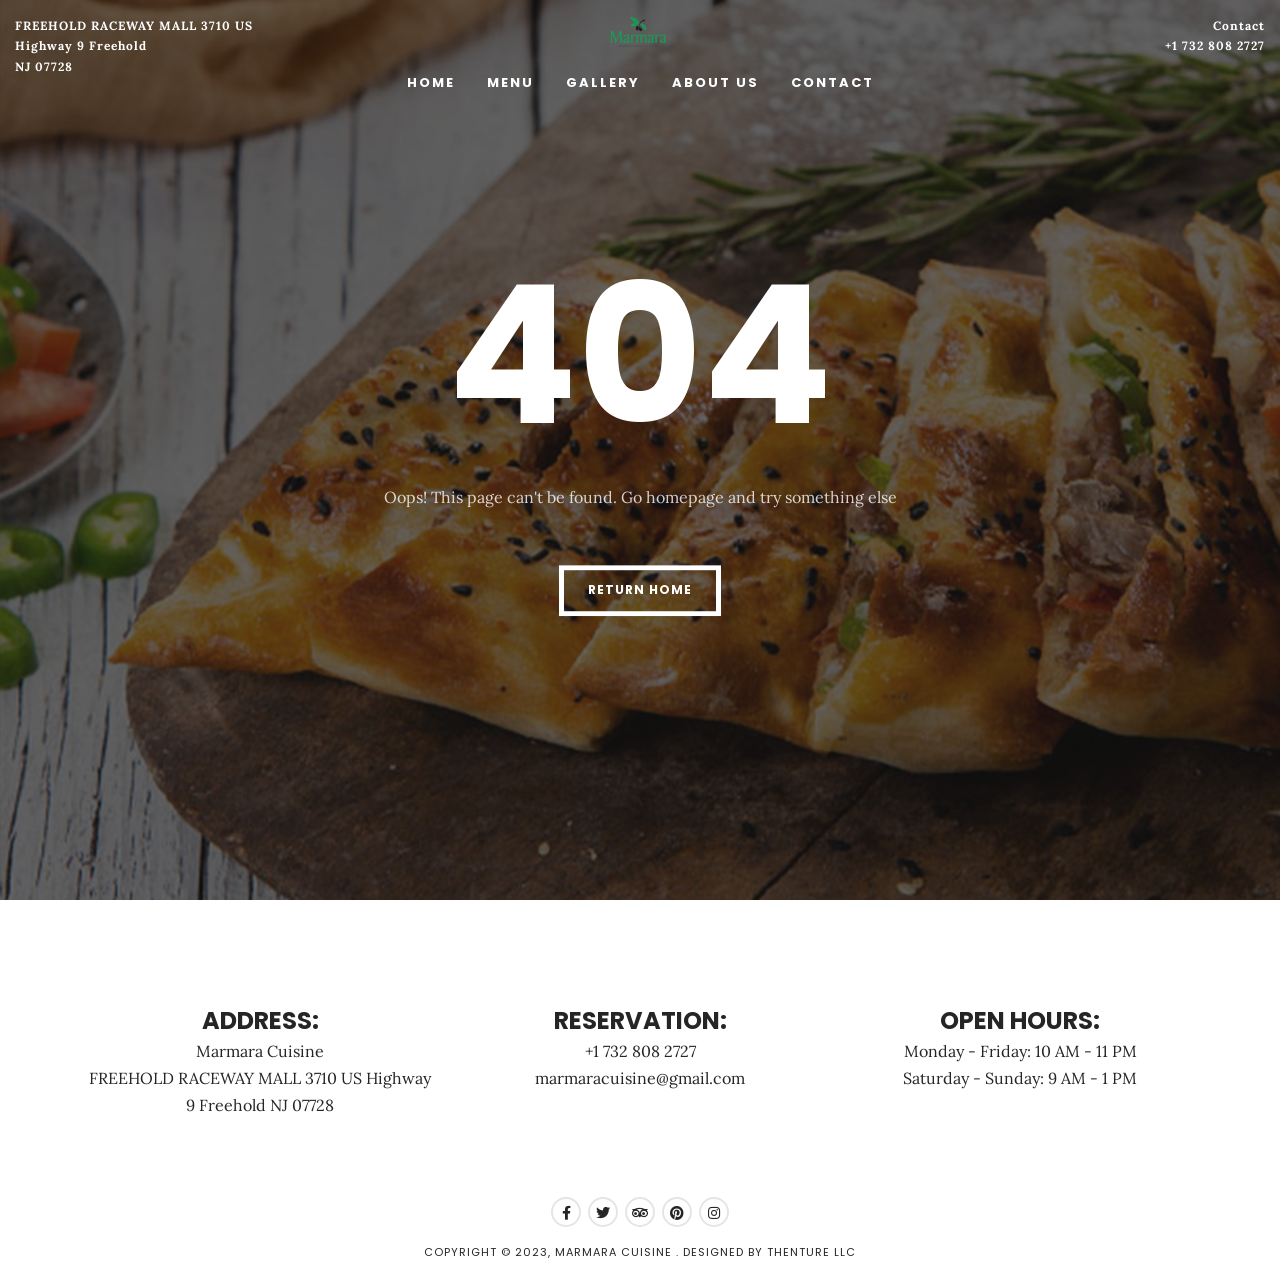
<file: 404-error.html>
<!DOCTYPE html>
<html lang="en-US">
	<head>
		<meta charset="UTF-8">
		<meta name="viewport" content="width=device-width, initial-scale=1.0">
		<title>404 Error - Marmara Cuisine</title>
		<meta name="robots" content="noodp"/>
		<!-- Google Fonts -->
		<link rel="preconnect" href="https://fonts.googleapis.com">
		<link rel="preconnect" href="https://fonts.gstatic.com" crossorigin>
		<link href="https://fonts.googleapis.com/css2?family=Lora:ital,wght@0,400;0,700;1,400;1,700&family=Poppins:wght@300;400;500;600;700&display=swap" rel="stylesheet">
		<!-- Bootstrap CSS -->
		<link rel='stylesheet' id='dina-bootstrap-css-css'  href='css/bootstrap/css/bootstrap.min.css' type='text/css' media='all' />
		<!-- Font Awesome Icons CSS -->
		<link rel='stylesheet' id='dina-font-awesome-css'  href='css/fontawesome/css/font-awesome.min.css' type='text/css' media='all' />
		<!-- Main CSS File -->
		<link rel='stylesheet' id='dina-style-css-css'  href='style.css' type='text/css' media='all' />
		<!-- favicons -->
		  <link rel="icon" href="images/marmarapngicon.png"  />
    
	</head>
	<body class="body-header1" >
		<!-- MOBILE MENU -->
      <div class="mask-nav-2">
      
         <!-- MENU -->
         <nav class="navbar navbar-2 nav-mobile">
            <div class="nav-holder nav-holder-2">
            
               <ul id="menu-menu-2" class="menu-nav-2">
						<li class="menu-item menu-item-has-children current-menu-item">
                     <li class="menu-item"><a href="index.html">Home</a></li>
						</li>
						<li class="menu-item"><a href="menu-grid-image.html">Menu</a></li>
                  <li class="menu-item"><a href="gallery.html">Gallery</a></li>
						<li class="menu-item"><a href="about-us.html">About Us</a></li>
      
						<li class="menu-item"><a href="contact.html">Contact</a></li>
						
					</ul>
            </div>
         </nav>
          <!-- /MENU -->
         
         <!-- RIGHT SIDE -->
         <div class="rightside-nav-2">
         
            <h3>Book Now</h3>
            <ul class="right-side-contact">
               <li><label>Address:</label>FREEHOLD RACEWAY MALL 3710 US Highway 9 Freehold, NJ 07728</li>
               <li><label>Phone:</label>+1 732 808 2727</li>
               <li><label>Email:</label>marmaracuisine@gmail.com</li>
            </ul>
            
            <!-- SOCIAL ICONS -->
            <ul class="search-social search-social-2">
               <li><a class="social-facebook" href="#" target="_blank"><i class="fab fa-facebook-f"></i></a></li>
               <li><a class="social-twitter" href="#" target="_blank"><i class="fab fa-twitter"></i></a></li>
               <li><a class="social-tripadvisor" href="#" target="_blank"><i class="fab fa-tripadvisor"></i></a></li>
               <li><a class="social-pinterest" href="#" target="_blank"><i class="fab fa-pinterest"></i></a></li>
               <li><a class="social-instagram" href="#" target="_blank"><i class="fab fa-instagram"></i></a></li>
            </ul>
            <!-- /SOCIAL ICONS -->
         </div>
         <!-- /RIGHT SIDE -->
         
      </div>
      <!-- /MOBILE MENU -->
   
      <!-- HEADER -->
      <header id="header-1">
         <div class="headerWrap-1">
            <nav class="navbar-1">
               <!-- TOP LEFT PAGE TEXT  -->
               <div class="top-location">
                  <span class="info-txt">FREEHOLD RACEWAY MALL 3710 US Highway 9 Freehold</span>
                  <span class="info-txt">NJ 07728</span>   
               </div>
               <!-- TOP RIGHT PAGE TEXT  -->
               <div class="book-now">
                  <span class="info-txt">Contact</span>
                  <span class="info-txt">+1 732 808 2727</span>   
               </div>
               
               <!-- MOBILE BUTTON NAV  -->
               <div class="nav-button-holder nav-btn-mobile inactive">
				<span class="menu-txt">MENU</span>
				<button type="button" class="nav-button">
				<span class="icon-bar"></span>
				</button>
				</div>
               
               <div class="nav-content-1">
                  <!-- LOGO -->
                  <div class="logo-1"><a href="index.html"><img class="img-fluid" src="images/marmarapnglogo.png" alt="" /></a></div>
                  <!-- MENU -->
                  <div class="nav-holder nav-holder-1 nav-holder-desktop">
                     <ul id="menu-menu-1" class="menu-nav menu-nav-1">
								<li class="menu-item"><a href="index.html">Home</a></li>
								
								<li class="menu-item"><a href="menu-grid-image.html">Menu</a></li>
								<li class="menu-item"><a href="gallery.html">Gallery</a></li>
								<li class="menu-item"><a href="about-us.html">About Us</a></li>
								
								<li class="menu-item"><a href="contact.html">Contact</a></li>
							</ul>
                  </div>
                  <!-- /MENU -->
                  
               </div>
            </nav>
         </div>
         <!--headerWrap-->
      </header>
		<!-- /HEADER -->
		<!-- TOP IMAGE HEADER -->
		<section class="topSingleBkg top-page404" style="background-image:url('images/home/background.png');">
			<div class="inner-desc">
				<h1 class="post-title single-post-title title-404">404</h1>
				<span class="post-subtitle"> Oops! This page can't be found.  Go homepage and try something else</span>
				<p><a class="view-more more-white margin-t54" href="index.html">Return Home</a></p>
			</div>
		</section>
		<!-- FOOTER -->
      <footer>
         <div class="container">
         	            
            <!-- ROW -->
            <div class="row alignc">
            
            	<!-- FOOTER COLUMN 1 -->
               <div class="col-md-4">
                  <div class="footer-content">
                     <h5>ADDRESS:</h5>
                     <p>Marmara Cuisine<br/>
                        FREEHOLD RACEWAY MALL 3710 US Highway 9 Freehold
                        NJ 07728
                     </p>
                  </div>
               </div>
               
               <!-- FOOTER COLUMN 2 -->
               <div class="col-md-4">
                  <div class="footer-content">
                     <h5>RESERVATION:</h5>
                     <p>+1 732 808 2727<br/>
                        marmaracuisine@gmail.com
                     </p>
                  </div>
               </div>
               
               <!-- FOOTER COLUMN 3 -->
               <div class="col-md-4">
                  <div class="footer-content">
                     <h5>OPEN HOURS:</h5>
                     <p>Monday - Friday: 10 AM - 11 PM <br/>
                        Saturday - Sunday: 9 AM - 1 PM
                     </p>
                  </div>
               </div>
               
            </div>
            <!-- /ROW -->
            
            <!-- FOOTER SOCIAL -->
            <ul class="footer-social">
               <li><a class="social-facebook" href="#" target="_blank"><i class="fab fa-facebook-f"></i></a></li>
               <li><a class="social-twitter" href="#" target="_blank"><i class="fab fa-twitter"></i></a></li>
               <li><a class="social-tripadvisor" href="#" target="_blank"><i class="fab fa-tripadvisor"></i></a></li>
               <li><a class="social-pinterest" href="#" target="_blank"><i class="fab fa-pinterest"></i></a></li>
               <li><a class="social-instagram" href="https://www.instagram.com/marmaramediterraneancuisine/" target="_blank"><i class="fab fa-instagram"></i></a></li>
            </ul>
            <!-- /FOOTER SOCIAL -->
            
            <!-- FOOTER COPYRIGHT -->
            <div class="copyright">
               Copyright &copy; 2023, Marmara Cuisine . Designed by THENTURE LLC
            </div>
            <!-- /FOOTER COPYRIGHT -->
            
            <!-- FOOTER SCROLL UP -->
            <div class="scrollup">
               <a class="scrolltop" href="#">
               <i class="fas fa-chevron-up"></i>
               </a>
            </div>
            <!-- /FOOTER SCROLL UP -->
            
         </div>
         <!--container-->
         
      </footer>
       <!-- /FOOTER -->
		<!-- JS --> 
		<script  src='js/jquery.js'></script>
		<script  src='js/jquery-migrate.min.js'></script>
		<script  src='css/bootstrap/js/popper.min.js'></script>
		<script  src='css/bootstrap/js/bootstrap.min.js'></script>
		<script  src='js/jquery.easing.min.js'></script>
		<script  src='js/jquery.fitvids.js'></script>
		<script  src='js/jquery.magnific-popup.min.js'></script>
		<script  src='js/owl-carousel/owl.carousel.min.js'></script>
		<!-- MAIN JS -->
		<script  src='js/init.js'></script>
		<!-- CONTACT FORM JS -->
		<script  src='js/jquery.form.min.js'></script>
		<script  src='js/contactform.js'></script>
	</body>
</html>
</file>
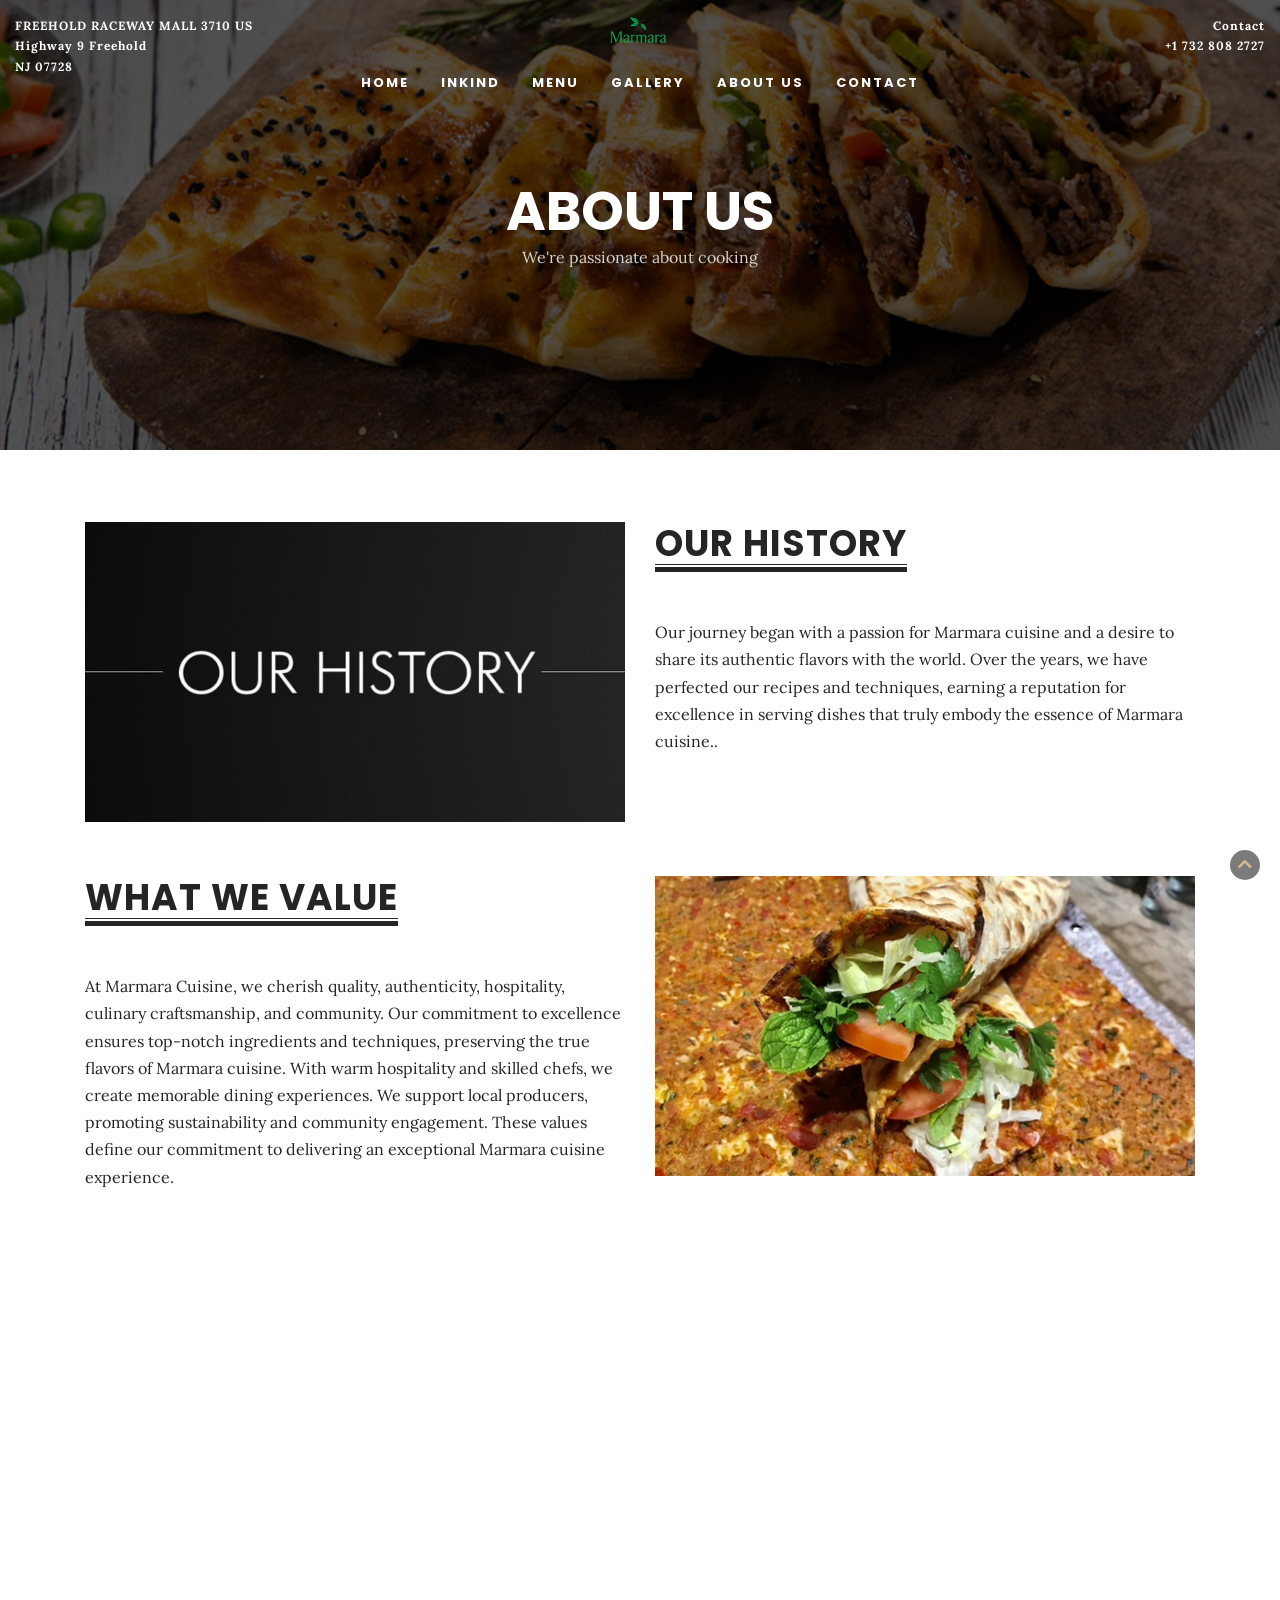
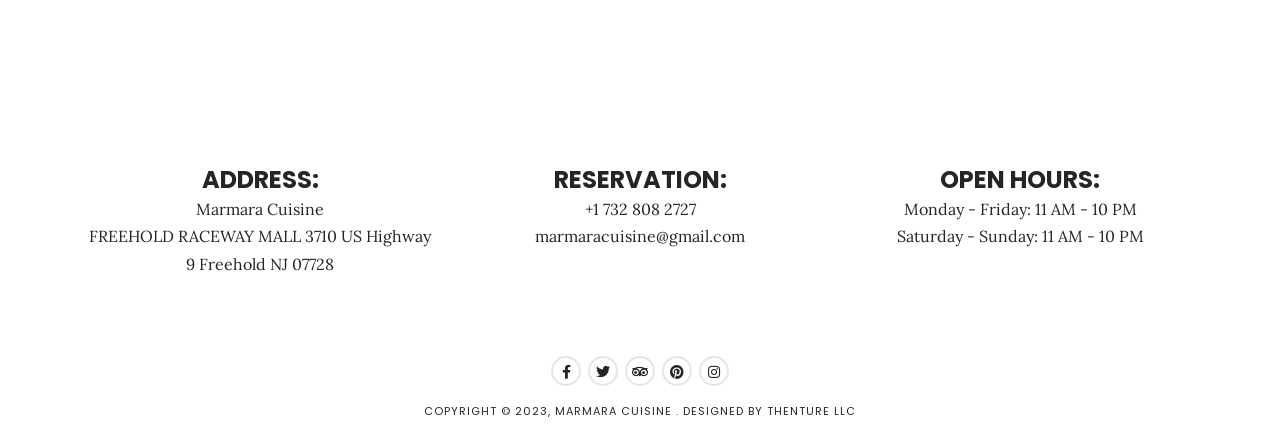
<file: about-us.html>
<!DOCTYPE html>
<html lang="en-US">
	<head>
		<meta charset="UTF-8">
		<meta name="viewport" content="width=device-width, initial-scale=1.0">
		<title>About us - Marmara Cuisine</title>
		<meta name="robots" content="noodp"/>
		<!-- Google Fonts -->
		<link rel="preconnect" href="https://fonts.googleapis.com">
		<link rel="preconnect" href="https://fonts.gstatic.com" crossorigin>
		<link href="https://fonts.googleapis.com/css2?family=Lora:ital,wght@0,400;0,700;1,400;1,700&family=Poppins:wght@300;400;500;600;700&display=swap" rel="stylesheet">
		<!-- Bootstrap CSS -->
		<link rel='stylesheet' id='dina-bootstrap-css-css'  href='css/bootstrap/css/bootstrap.min.css' type='text/css' media='all' />
		<!-- Font Awesome Icons CSS -->
		<link rel='stylesheet' id='dina-font-awesome-css'  href='css/fontawesome/css/font-awesome.min.css' type='text/css' media='all' />
		<!-- Main CSS File -->
		<link rel='stylesheet' id='dina-style-css-css'  href='style.css' type='text/css' media='all' />
		<!-- favicons -->
		  <link rel="icon" href="images/marmarapngicon.png"  />
    
	</head>
	<body class="body-header1" >
		<!-- MOBILE MENU -->
		<div class="mask-nav-2">
			<!-- MENU -->
			<nav class="navbar navbar-2 nav-mobile">
				<div class="nav-holder nav-holder-2">
				
				   <ul id="menu-menu-2" class="menu-nav-2">
							<li class="menu-item menu-item-has-children current-menu-item">
						 <li class="menu-item"><a href="index.html">Home</a></li>
							</li>
							<li class="menu-item"><a href="https://marmara.inkind.com//?utm_source=referral&utm_medium=website&utm_campaign=house-account-tout">Inkind</a></li>
							<li class="menu-item"><a href="menu-grid-image.html">Menu</a></li>
							<li class="menu-item"><a href="gallery.html">Gallery</a></li>
							<li class="menu-item"><a href="about-us.html">About Us</a></li>
							<li class="menu-item"><a href="contact.html">Contact</a></li>
							
						</ul>
				</div>
			 </nav>
			<!-- /MENU -->
			<!-- RIGHT SIDE -->
			<div class="rightside-nav-2">
         
				<h3>Book Now</h3>
				<ul class="right-side-contact">
				   <li><label>Address:</label>FREEHOLD RACEWAY MALL 3710 US Highway 9 Freehold, NJ 07728</li>
				   <li><label>Phone:</label>+1 732 808 2727</li>
				   <li><label>Email:</label>marmaracuisine@gmail.com</li>
				</ul>
				
				<!-- SOCIAL ICONS -->
				<ul class="search-social search-social-2">
				   <li><a class="social-facebook" href="#" target="_blank"><i class="fab fa-facebook-f"></i></a></li>
				   <li><a class="social-twitter" href="#" target="_blank"><i class="fab fa-twitter"></i></a></li>
				   <li><a class="social-tripadvisor" href="#" target="_blank"><i class="fab fa-tripadvisor"></i></a></li>
				   <li><a class="social-pinterest" href="#" target="_blank"><i class="fab fa-pinterest"></i></a></li>
				   <li><a class="social-instagram" href="#" target="_blank"><i class="fab fa-instagram"></i></a></li>
				</ul>
				<!-- /SOCIAL ICONS -->
			 </div>
			<!-- /RIGHT SIDE -->
		</div>
		<!-- /MOBILE MENU -->
		<!-- START HEADER -->
		<header id="header-1">
			<div class="headerWrap-1">
			   <nav class="navbar-1">
				  <!-- TOP LEFT PAGE TEXT  -->
				  <div class="top-location">
					 <span class="info-txt">FREEHOLD RACEWAY MALL 3710 US Highway 9 Freehold</span>
					 <span class="info-txt">NJ 07728</span>   
				  </div>
				  <!-- TOP RIGHT PAGE TEXT  -->
				  <div class="book-now">
					 <span class="info-txt">Contact</span>
					 <span class="info-txt">+1 732 808 2727</span>   
				  </div>
				  
				  <!-- MOBILE BUTTON NAV  -->
				  <div class="nav-button-holder nav-btn-mobile inactive">
				   <span class="menu-txt">MENU</span>
				   <button type="button" class="nav-button">
				   <span class="icon-bar"></span>
				   </button>
				   </div>
				  
				  <div class="nav-content-1">
					 <!-- LOGO -->
					 <div class="logo-1"><a href="index.html"><img class="img-fluid" src="images/marmarapnglogo.png" alt="" /></a></div>
					 <!-- MENU -->
					 <div class="nav-holder nav-holder-1 nav-holder-desktop">
						<ul id="menu-menu-1" class="menu-nav menu-nav-1">
								   <li class="menu-item"><a href="index.html">Home</a></li>
								   <li class="menu-item"><a href="https://marmara.inkind.com//?utm_source=referral&utm_medium=website&utm_campaign=house-account-tout">Inkind</a></li>
								   <li class="menu-item"><a href="menu-grid-image.html">Menu</a></li>
								   <li class="menu-item"><a href="gallery.html">Gallery</a></li>
								   
								   <li class="menu-item"><a href="about-us.html">About Us</a></li>
								   
								   <li class="menu-item"><a href="contact.html">Contact</a></li>
							   </ul>
					 </div>
					 <!-- /MENU -->
					 
				  </div>
			   </nav>
			</div>
			<!--headerWrap-->
		 </header>
		<!-- /HEADER -->
		<!-- TOP IMAGE HEADER -->
		<section class="topSingleBkg topPageBkg">
			<div class="item-content-bkg">
				<div class="item-img"  style="background-image:url('images/home/background.png');" ></div>
				<div class="inner-desc">
					<h1 class="post-title single-post-title">About Us</h1>
					<span class="post-subtitle">We're passionate about cooking</span>
				</div>
			</div>
		</section>
		<!-- SECTION 1 -->     	
		<section class="about-1 margin-b72">
			<div class="container">
				<div class="row margin-b54">
					<div class="col-md-6 mobile-margin-b32">
						<img class="img-fluid img-feature" src="images/blog/blog.jpg" loading="lazy" alt="about 1" />
					</div>
					<!-- /col-md-6 -->
					<div class="col-md-6">
						<div class="headline">
							<h2>Our History</h2>
						</div>
						<p>Our journey began with a passion for Marmara cuisine and a desire to share its authentic flavors with the world. Over the years, we have perfected our recipes and techniques, earning a reputation for excellence in serving dishes that truly embody the essence of Marmara cuisine..</p>
					</div>
					<!-- /col-md-6 --> 
				</div>
				<!-- /row-->
				<div class="row">
					<div class="col-md-6 mobile-margin-b32">
						<div class="headline">
							<h2>What We Value</h2>
						</div>
						<p>At Marmara Cuisine, we cherish quality, authenticity, hospitality, culinary craftsmanship, and community. Our commitment to excellence ensures top-notch ingredients and techniques, preserving the true flavors of Marmara cuisine. With warm hospitality and skilled chefs, we create memorable dining experiences. We support local producers, promoting sustainability and community engagement. 
							These values define our commitment to delivering an exceptional Marmara cuisine experience.</p>
					</div>
					<!-- /col-md-6 -->
					<div class="col-md-6">
						<img class="img-fluid img-feature" src="images/blog/blog2.png" loading="lazy" alt="about 2" />
					</div>
					<!-- /col-md-6 -->
				</div>
				<!-- /row-->
			</div>
			<!-- /container-->
		</section>
		<!-- /SECTION 1 -->  
		<!-- SECTION 2 -->   
		<!-- Add parallax class to a section and a background image to create the parallax effect -->      
		<section class="home-widget parallax margin-b72"  style="background-image:url('images/blog/about10.png');" >
			<div class="parallax-content">
				<div class="container">
					<div class="row">
						<div class="col-md-4 alignc">

						</div>
						<!--.col-md-4-->
						<div class="col-md-4 alignc">

						</div>
						<!--.col-md-4-->
						<div class="col-md-4 alignc">
						</div>
						<!--.col-md-4-->
					</div>
					<!--.row-->
				</div>
				<!--.container-->
			</div>
			<!-- parallax-content -->     
		</section>
		<!-- /SECTION 2 -->     
		<!-- SECTION 3 -->     	
		
		<!-- /SECTION 3 --> 
		<!-- SECTION 4 -->   
		<!-- Add parallax class to a section and a background image to create the parallax effect -->      
		
		<!-- /SECTION 4 --> 
		<!-- SECTION 5 -->     	
		
		<!-- /SECTION 5 --> 	  
		<!-- FOOTER -->
		<footer>
			<div class="container">
							
			   <!-- ROW -->
			   <div class="row alignc">
			   
				   <!-- FOOTER COLUMN 1 -->
				  <div class="col-md-4">
					 <div class="footer-content">
						<h5>ADDRESS:</h5>
						<p>Marmara Cuisine<br/>
						   FREEHOLD RACEWAY MALL 3710 US Highway 9 Freehold
						   NJ 07728
						</p>
					 </div>
				  </div>
				  
				  <!-- FOOTER COLUMN 2 -->
				  <div class="col-md-4">
					 <div class="footer-content">
						<h5>RESERVATION:</h5>
						<p>+1 732 808 2727<br/>
						   marmaracuisine@gmail.com
						</p>
					 </div>
				  </div>
				  
				  <!-- FOOTER COLUMN 3 -->
				  <div class="col-md-4">
					 <div class="footer-content">
						<h5>OPEN HOURS:</h5>
						<p>Monday - Friday: 11 AM - 10 PM <br/>
						   Saturday - Sunday: 11 AM - 10 PM
						</p>
					 </div>
				  </div>
				  
			   </div>
			   <!-- /ROW -->
			   
			   <!-- FOOTER SOCIAL -->
			   <ul class="footer-social">
				  <li><a class="social-facebook" href="#" target="_blank"><i class="fab fa-facebook-f"></i></a></li>
				  <li><a class="social-twitter" href="#" target="_blank"><i class="fab fa-twitter"></i></a></li>
				  <li><a class="social-tripadvisor" href="#" target="_blank"><i class="fab fa-tripadvisor"></i></a></li>
				  <li><a class="social-pinterest" href="#" target="_blank"><i class="fab fa-pinterest"></i></a></li>
				  <li><a class="social-instagram" href="#" target="_blank"><i class="fab fa-instagram"></i></a></li>
			   </ul>
			   <!-- /FOOTER SOCIAL -->
			   
			   <!-- FOOTER COPYRIGHT -->
			   <div class="copyright">
				  Copyright &copy; 2023, Marmara Cuisine . Designed by THENTURE LLC
			   </div>
			   <!-- /FOOTER COPYRIGHT -->
			   
			   <!-- FOOTER SCROLL UP -->
			   <div class="scrollup">
				  <a class="scrolltop" href="#">
				  <i class="fas fa-chevron-up"></i>
				  </a>
			   </div>
			   <!-- /FOOTER SCROLL UP -->
			   
			</div>
			<!--container-->
			
		 </footer>
		<!-- /FOOTER -->
		<!-- JS --> 
		<script  src='js/jquery.js'></script>
		<script  src='js/jquery-migrate.min.js'></script>
		<script  src='css/bootstrap/js/popper.min.js'></script>
		<script  src='css/bootstrap/js/bootstrap.min.js'></script>
		<script  src='js/jquery.easing.min.js'></script>
		<script  src='js/jquery.fitvids.js'></script>
		<script  src='js/jquery.magnific-popup.min.js'></script>
		<script  src='js/owl-carousel/owl.carousel.min.js'></script>
		<!-- MAIN JS -->
		<script  src='js/init.js'></script>
		<!-- CONTACT FORM JS -->
		<script  src='js/jquery.form.min.js'></script>
		<script  src='js/contactform.js'></script>
	</body>
</html>
</file>
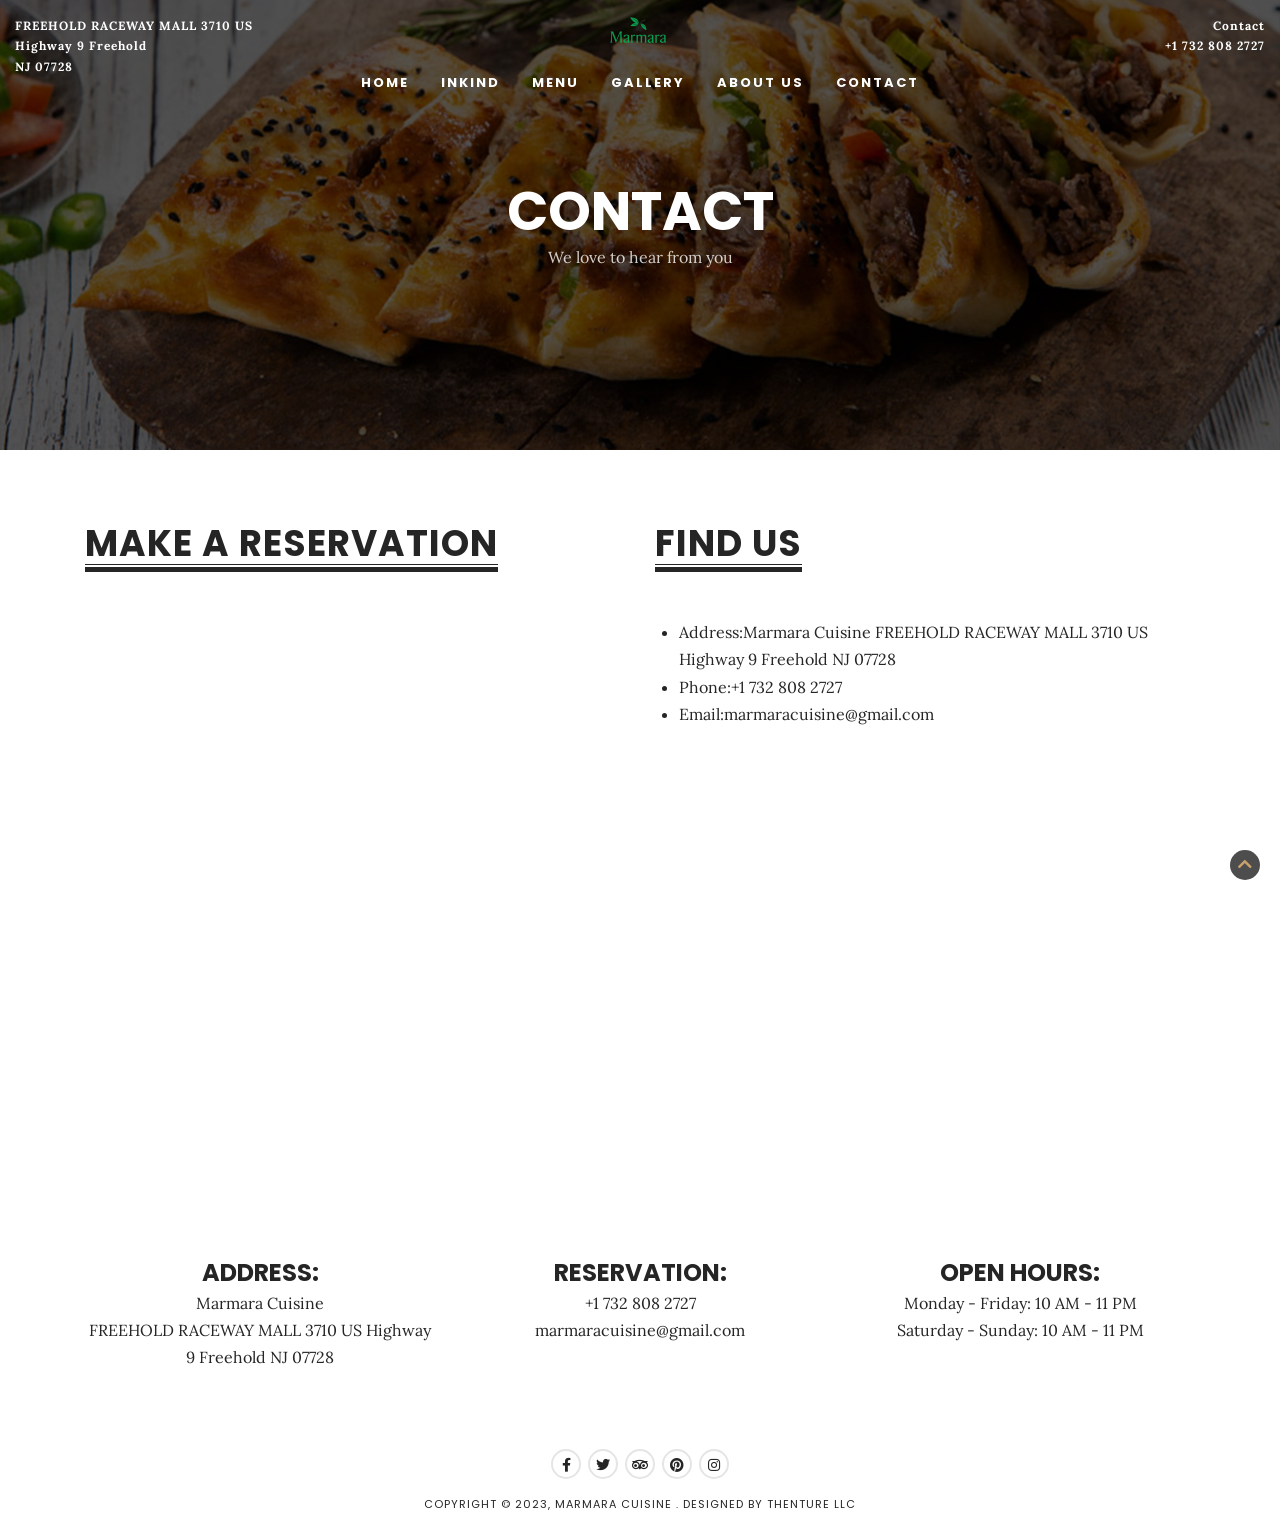
<file: contact.html>
<!DOCTYPE html>
<html lang="en-US">
   <head>
    <meta charset="UTF-8">
    <meta name="viewport" content="width=device-width, initial-scale=1.0">
    <title>Contact - Marmara Cuisine</title>
    <meta name="robots" content="noodp"/>
    <!-- Google Fonts -->
    <link rel="preconnect" href="https://fonts.googleapis.com">
		<link rel="preconnect" href="https://fonts.gstatic.com" crossorigin>
		<link href="https://fonts.googleapis.com/css2?family=Lora:ital,wght@0,400;0,700;1,400;1,700&family=Poppins:wght@300;400;500;600;700&display=swap" rel="stylesheet">
	<!-- Bootstrap CSS -->
    <link rel='stylesheet' id='dina-bootstrap-css-css'  href='css/bootstrap/css/bootstrap.min.css' type='text/css' media='all' />
    <!-- Font Awesome Icons CSS -->
    <link rel='stylesheet' id='dina-font-awesome-css'  href='css/fontawesome/css/font-awesome.min.css' type='text/css' media='all' />
    <!-- Main CSS File -->
    <link rel='stylesheet' id='dina-style-css-css'  href='style.css' type='text/css' media='all' />
    <!-- favicons -->
     <link rel="icon" href="images/marmarapngicon.png"  />
    
  </head>
  
   <body class="body-header1" >
   
   <!-- MOBILE MENU -->
      <div class="mask-nav-2">
      
         <!-- MENU -->
         <nav class="navbar navbar-2 nav-mobile">
				<div class="nav-holder nav-holder-2">
				
				   <ul id="menu-menu-2" class="menu-nav-2">
							<li class="menu-item menu-item-has-children current-menu-item">
						 <li class="menu-item"><a href="index.html">Home</a></li>
							</li>
                     <li class="menu-item"><a href="https://marmara.inkind.com//?utm_source=referral&utm_medium=website&utm_campaign=house-account-tout">Inkind</a></li>
							<li class="menu-item"><a href="menu-grid-image.html">Menu</a></li>
                     <li class="menu-item"><a href="gallery.html">Gallery</a></li>
							<li class="menu-item"><a href="about-us.html">About Us</a></li>
		  
							<li class="menu-item"><a href="contact.html">Contact</a></li>
							
						</ul>
				</div>
			 </nav>
          <!-- /MENU -->
         
         <!-- RIGHT SIDE -->
         <div class="rightside-nav-2">
         
				<h3>Book Now</h3>
				<ul class="right-side-contact">
				   <li><label>Address:</label>FREEHOLD RACEWAY MALL 3710 US Highway 9 Freehold, NJ 07728</li>
				   <li><label>Phone:</label>+1 732 808 2727</li>
				   <li><label>Email:</label>marmaracuisine@gmail.com</li>
				</ul>
				
				<!-- SOCIAL ICONS -->
				<ul class="search-social search-social-2">
				   <li><a class="social-facebook" href="#" target="_blank"><i class="fab fa-facebook-f"></i></a></li>
				   <li><a class="social-twitter" href="#" target="_blank"><i class="fab fa-twitter"></i></a></li>
				   <li><a class="social-tripadvisor" href="#" target="_blank"><i class="fab fa-tripadvisor"></i></a></li>
				   <li><a class="social-pinterest" href="#" target="_blank"><i class="fab fa-pinterest"></i></a></li>
				   <li><a class="social-instagram" href="#" target="_blank"><i class="fab fa-instagram"></i></a></li>
				</ul>
				<!-- /SOCIAL ICONS -->
			 </div>
         <!-- /RIGHT SIDE -->
         
      </div>
      <!-- /MOBILE MENU -->
   
      <!-- START HEADER -->
      <header id="header-1">
			<div class="headerWrap-1">
			   <nav class="navbar-1">
				  <!-- TOP LEFT PAGE TEXT  -->
				  <div class="top-location">
					 <span class="info-txt">FREEHOLD RACEWAY MALL 3710 US Highway 9 Freehold</span>
					 <span class="info-txt">NJ 07728</span>   
				  </div>
				  <!-- TOP RIGHT PAGE TEXT  -->
				  <div class="book-now">
					 <span class="info-txt">Contact</span>
					 <span class="info-txt">+1 732 808 2727</span>   
				  </div>
				  
				  <!-- MOBILE BUTTON NAV  -->
				  <div class="nav-button-holder nav-btn-mobile inactive">
				   <span class="menu-txt">MENU</span>
				   <button type="button" class="nav-button">
				   <span class="icon-bar"></span>
				   </button>
				   </div>
				  
				  <div class="nav-content-1">
					 <!-- LOGO -->
					 <div class="logo-1"><a href="index.html"><img class="img-fluid" src="images/marmarapnglogo.png" alt="" /></a></div>
					 <!-- MENU -->
					 <div class="nav-holder nav-holder-1 nav-holder-desktop">
						<ul id="menu-menu-1" class="menu-nav menu-nav-1">
								   <li class="menu-item"><a href="index.html">Home</a></li>
                           <li class="menu-item"><a href="https://marmara.inkind.com//?utm_source=referral&utm_medium=website&utm_campaign=house-account-tout">Inkind</a></li>
								   <li class="menu-item"><a href="menu-grid-image.html">Menu</a></li>
                           <li class="menu-item"><a href="gallery.html">Gallery</a></li>
								   
								   <li class="menu-item"><a href="about-us.html">About Us</a></li>
								   
								   <li class="menu-item"><a href="contact.html">Contact</a></li>
							   </ul>
					 </div>
					 <!-- /MENU -->
					 
				  </div>
			   </nav>
			</div>
			<!--headerWrap-->
		 </header>
      <!-- /HEADER -->
      
      <!-- TOP IMAGE HEADER -->
      <section class="topSingleBkg topPageBkg">
         <div class="item-content-bkg">
            <div class="item-img"  style="background-image:url('images/home/background.png');" ></div>
            <div class="inner-desc">
               <h1 class="post-title single-post-title">Contact</h1>
               <span class="post-subtitle"> We love to hear from you</span>
            </div>
         </div>
      </section>
      
      <!-- MAIN WRAP CONTENT -->
      <section id="wrap-content" class="page-content">
         <div class="container">
            <div class="row">
               <div class="col-md-12">
               
                  <div class="page-holder custom-page-template">
                     <div class="row">
                     
                     <!-- LEFT CONTENT -->
                        <div class="col-md-6">
                           <div class="headline">
                              <h2>Make a Reservation</h2>
                           </div>
                           <script type='text/javascript' src='//www.opentable.com/widget/reservation/loader?rid=1328203&type=standard&theme=standard&color=1&dark=false&iframe=true&domain=com&lang=en-US&newtab=false&ot_source=Restaurant%20website'></script>
                           <!-- contact-form-holder-->
                           <div id="output-contact"></div>
                           
                        </div>
                        <!-- /LEFT CONTENT -->
                        
                        <!-- RIGHT CONTENT -->
                        <div class="col-md-6">
                           <div class="headline">
                              <h2>Find Us</h2>
                           </div>
                           <ul>
                              <li><label>Address:</label>Marmara Cuisine
                                 FREEHOLD RACEWAY MALL 3710 US Highway 9 Freehold NJ 07728</li>
                              <li><label>Phone:</label>+1 732 808 2727</li>
                              <li><label>Email:</label>marmaracuisine@gmail.com</li>
                           </ul>
                           <div class="gmaps">
                              <iframe width="100%" height="600" frameborder="0" scrolling="no" marginheight="0" marginwidth="0" src="https://maps.google.com/maps?width=100%25&amp;height=600&amp;hl=en&amp;q=FREEHOLD%20RACEWAY%20MALL%203710%20US%20Highway%209%20Freehold%20NJ%2007728+(Marmara%20Cuisine)&amp;t=&amp;z=15&amp;ie=UTF8&amp;iwloc=B&amp;output=embed"><a href="https://www.maps.ie/population/">Population Estimator map</a></iframe>
                           </div>
                           <!--/gmaps-->
                           
                        </div>
                        <!-- /RIGHT CONTENT -->
                        
                     </div>
                     <!--/row-->
                  </div>
                  <!-- /page-holder -->
               </div>
               <!--col-md-12-->
            </div>
            <!--row-->
         </div>
         <!--container-->
      </section>
      <!-- /MAIN WRAP CONTENT -->
      
	  <!-- FOOTER -->
     <footer>
      <div class="container">
                  
         <!-- ROW -->
         <div class="row alignc">
         
            <!-- FOOTER COLUMN 1 -->
           <div class="col-md-4">
             <div class="footer-content">
               <h5>ADDRESS:</h5>
               <p>Marmara Cuisine<br/>
                  FREEHOLD RACEWAY MALL 3710 US Highway 9 Freehold
                  NJ 07728
               </p>
             </div>
           </div>
           
           <!-- FOOTER COLUMN 2 -->
           <div class="col-md-4">
             <div class="footer-content">
               <h5>RESERVATION:</h5>
               <p>+1 732 808 2727<br/>
                  marmaracuisine@gmail.com
               </p>
             </div>
           </div>
           
           <!-- FOOTER COLUMN 3 -->
           <div class="col-md-4">
             <div class="footer-content">
               <h5>OPEN HOURS:</h5>
               <p>Monday - Friday: 10 AM - 11 PM <br/>
                  Saturday - Sunday: 10 AM - 11 PM
               </p>
             </div>
           </div>
           
         </div>
         <!-- /ROW -->
         
         <!-- FOOTER SOCIAL -->
         <ul class="footer-social">
           <li><a class="social-facebook" href="#" target="_blank"><i class="fab fa-facebook-f"></i></a></li>
           <li><a class="social-twitter" href="#" target="_blank"><i class="fab fa-twitter"></i></a></li>
           <li><a class="social-tripadvisor" href="#" target="_blank"><i class="fab fa-tripadvisor"></i></a></li>
           <li><a class="social-pinterest" href="#" target="_blank"><i class="fab fa-pinterest"></i></a></li>
           <li><a class="social-instagram" href="#" target="_blank"><i class="fab fa-instagram"></i></a></li>
         </ul>
         <!-- /FOOTER SOCIAL -->
         
         <!-- FOOTER COPYRIGHT -->
         <div class="copyright">
           Copyright &copy; 2023, Marmara Cuisine . Designed by THENTURE LLC
         </div>
         <!-- /FOOTER COPYRIGHT -->
         
         <!-- FOOTER SCROLL UP -->
         <div class="scrollup">
           <a class="scrolltop" href="#">
           <i class="fas fa-chevron-up"></i>
           </a>
         </div>
         <!-- /FOOTER SCROLL UP -->
         
      </div>
      <!--container-->
      
    </footer>
       <!-- /FOOTER -->
       
      <!-- JS --> 
      <script  src='js/jquery.js'></script>
      <script  src='js/jquery-migrate.min.js'></script>
	  <script  src='css/bootstrap/js/popper.min.js'></script>
      <script  src='css/bootstrap/js/bootstrap.min.js'></script>
      <script  src='js/jquery.easing.min.js'></script>
      <script  src='js/jquery.fitvids.js'></script>
      <script  src='js/jquery.magnific-popup.min.js'></script>
	  <script  src='js/owl-carousel/owl.carousel.min.js'></script>
      <!-- MAIN JS -->
      <script  src='js/init.js'></script>
      <!-- CONTACT FORM JS -->
      <script  src='js/jquery.form.min.js'></script>
      <script  src='js/contactform.js'></script>
   </body>
</html>
</file>
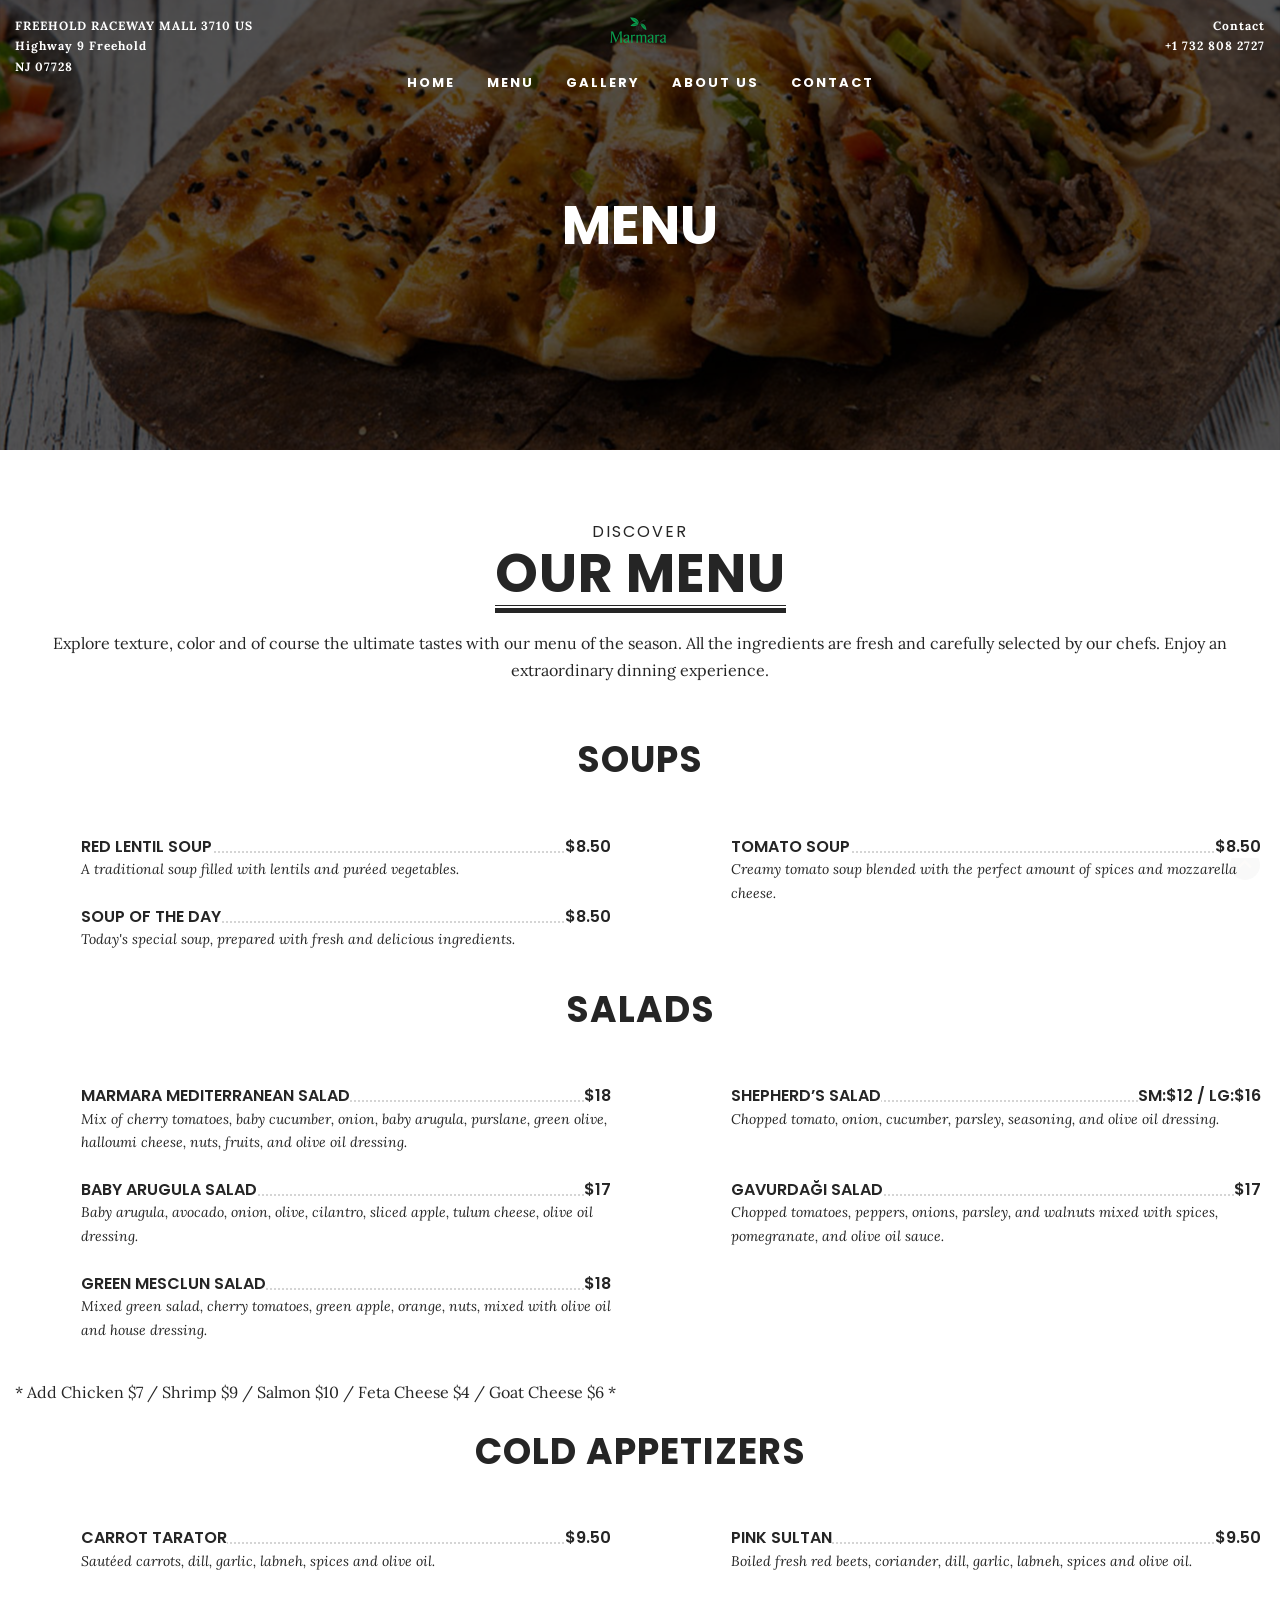
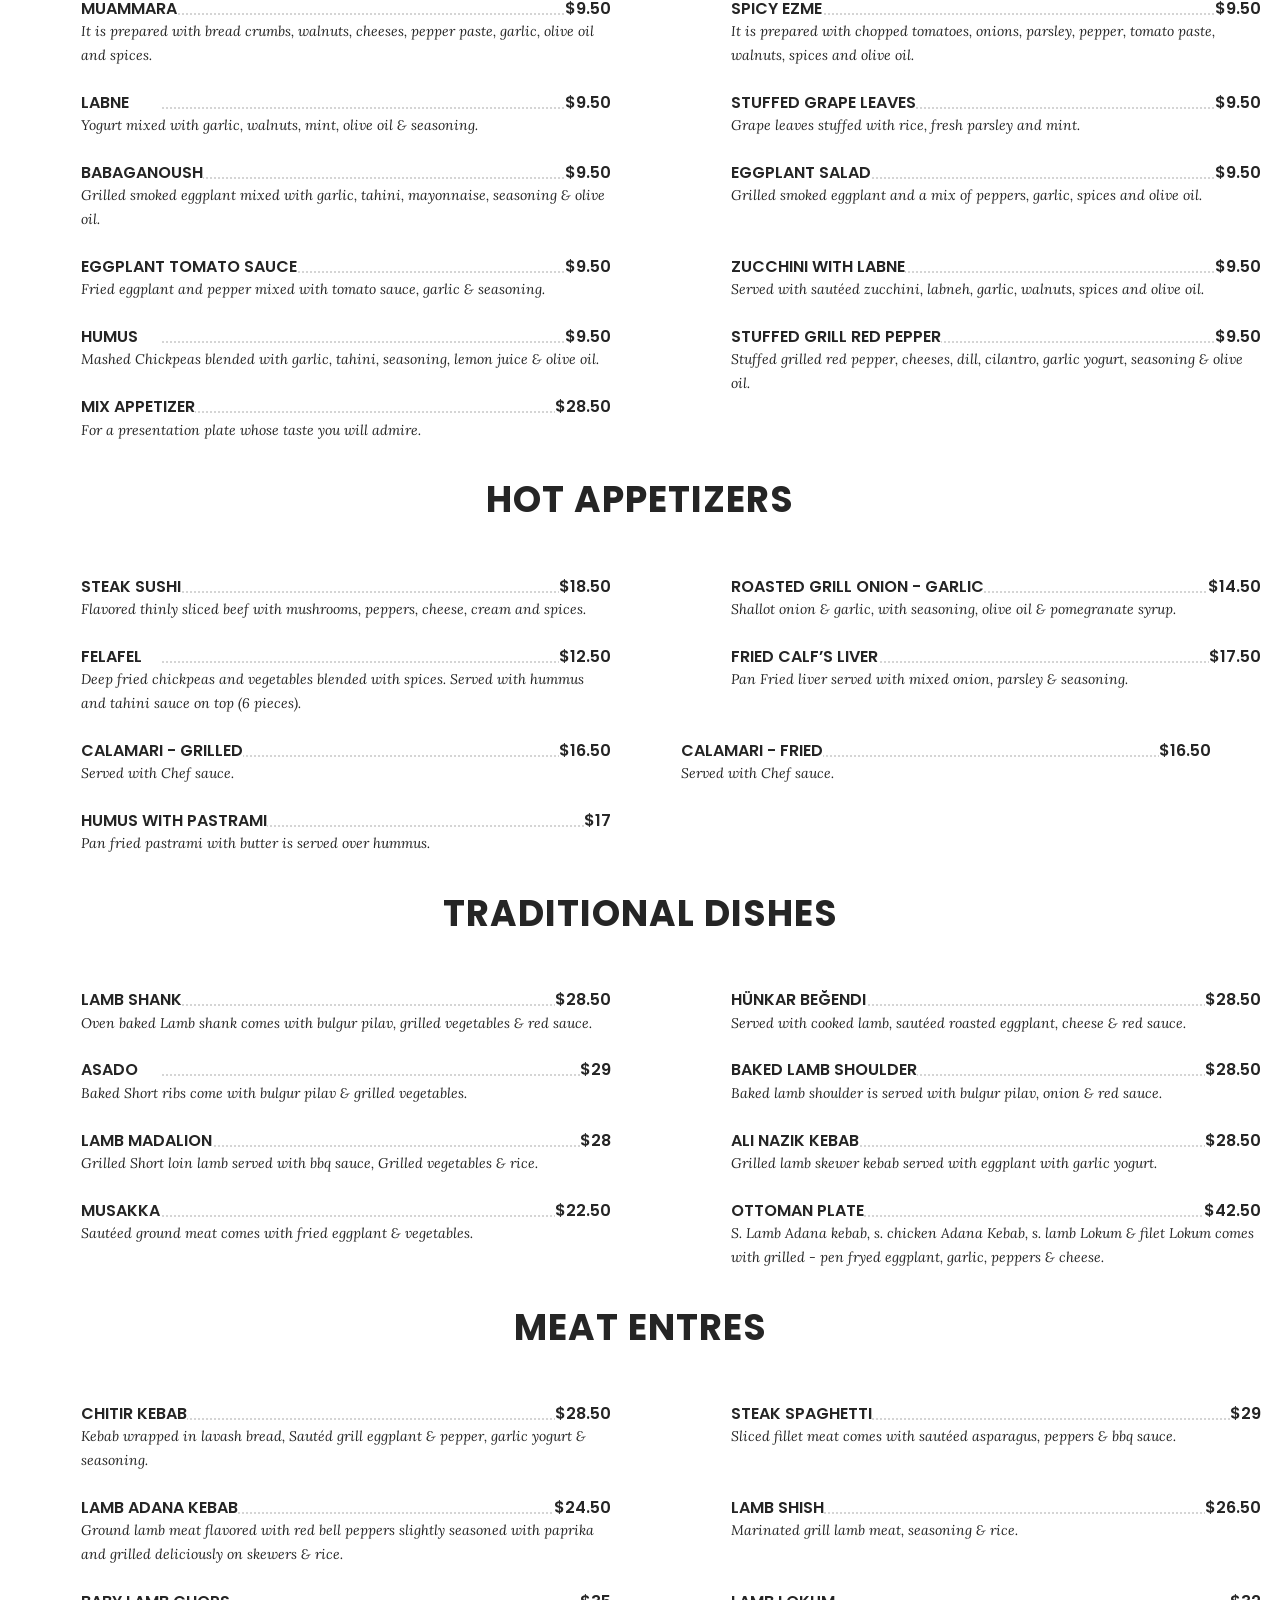
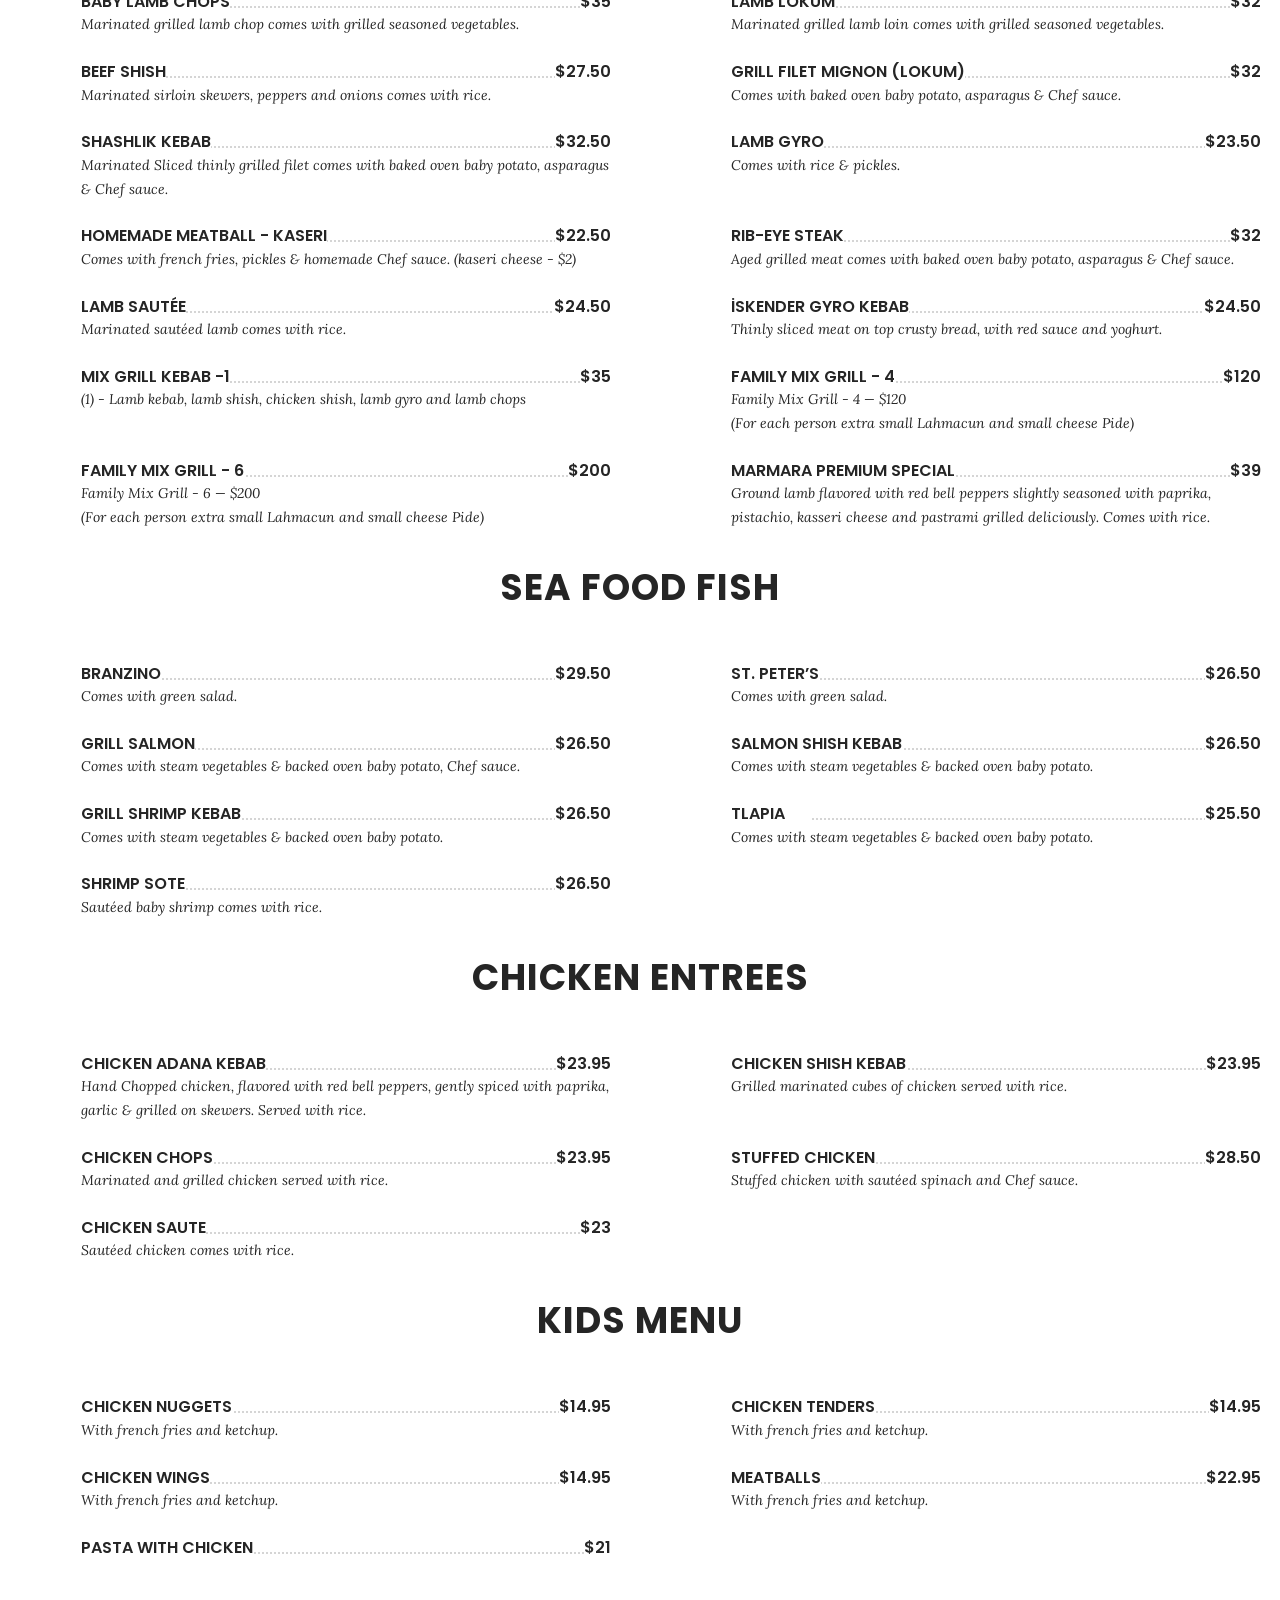
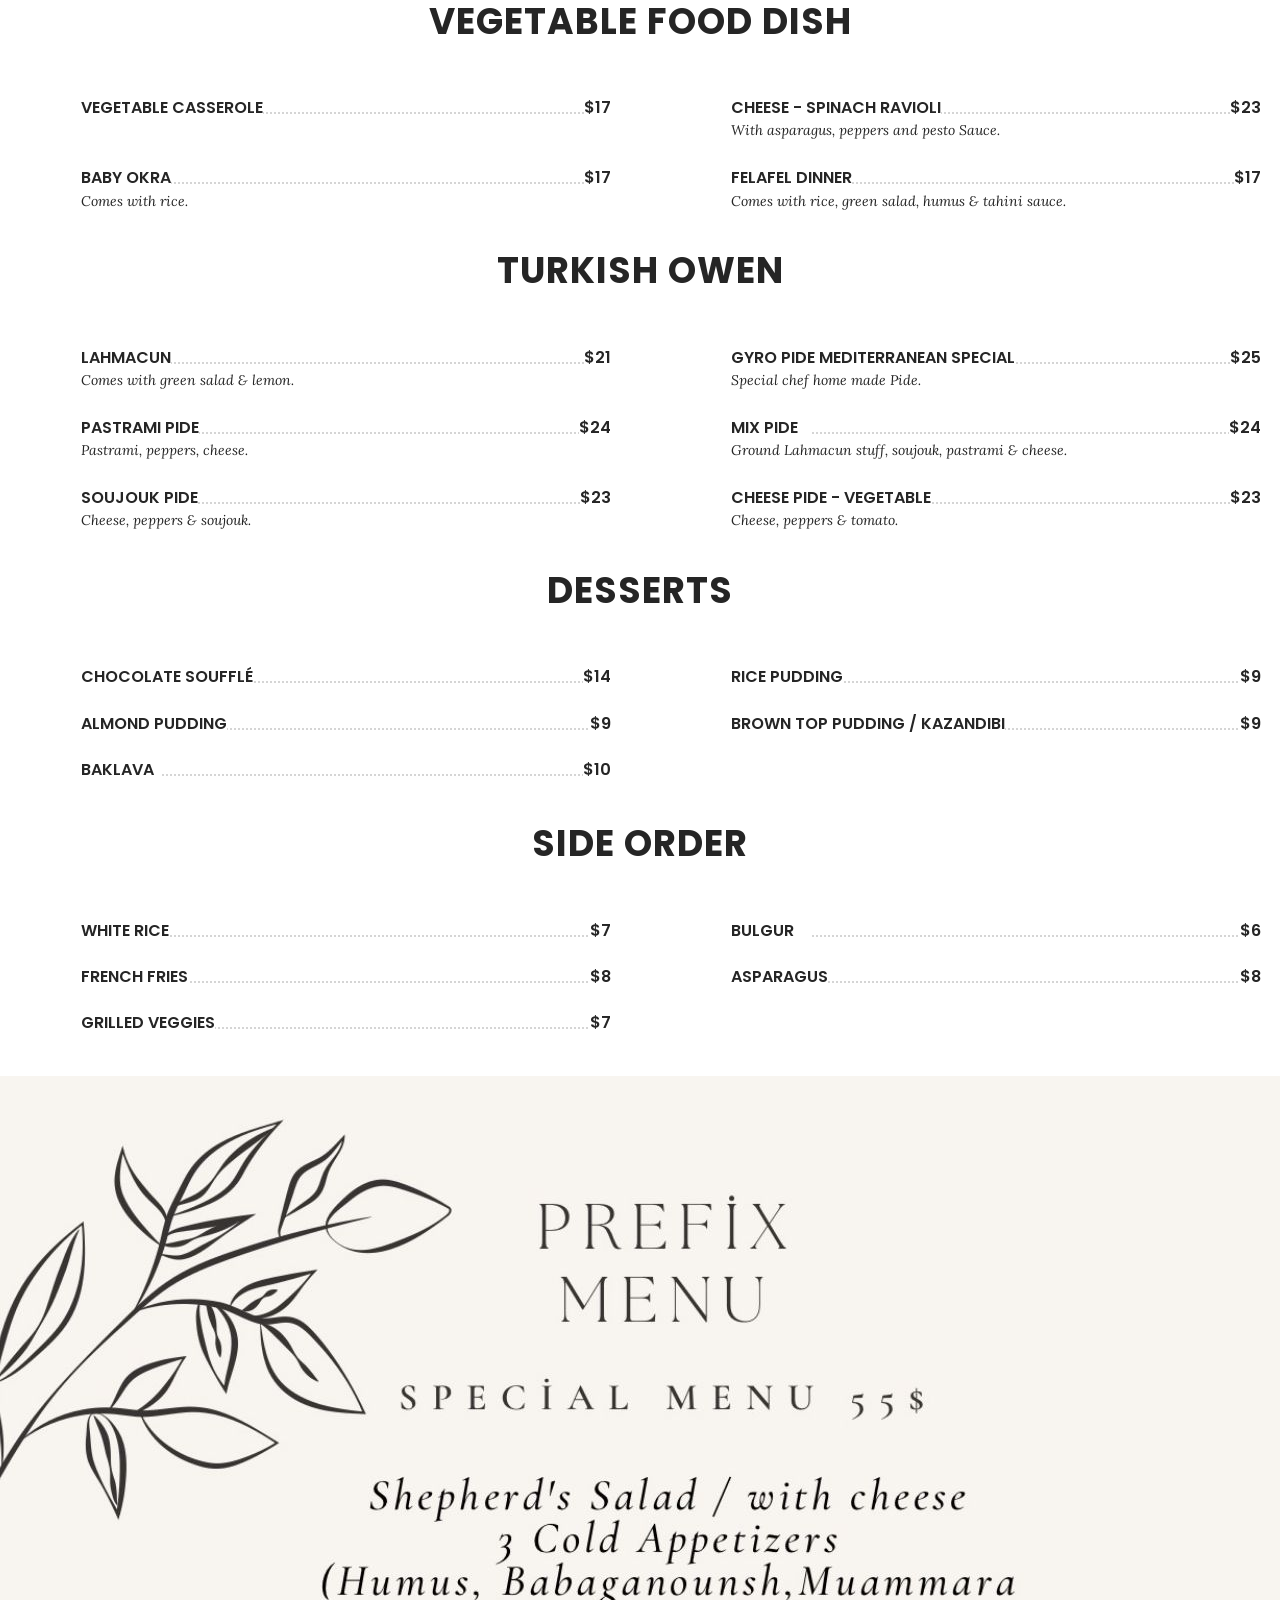
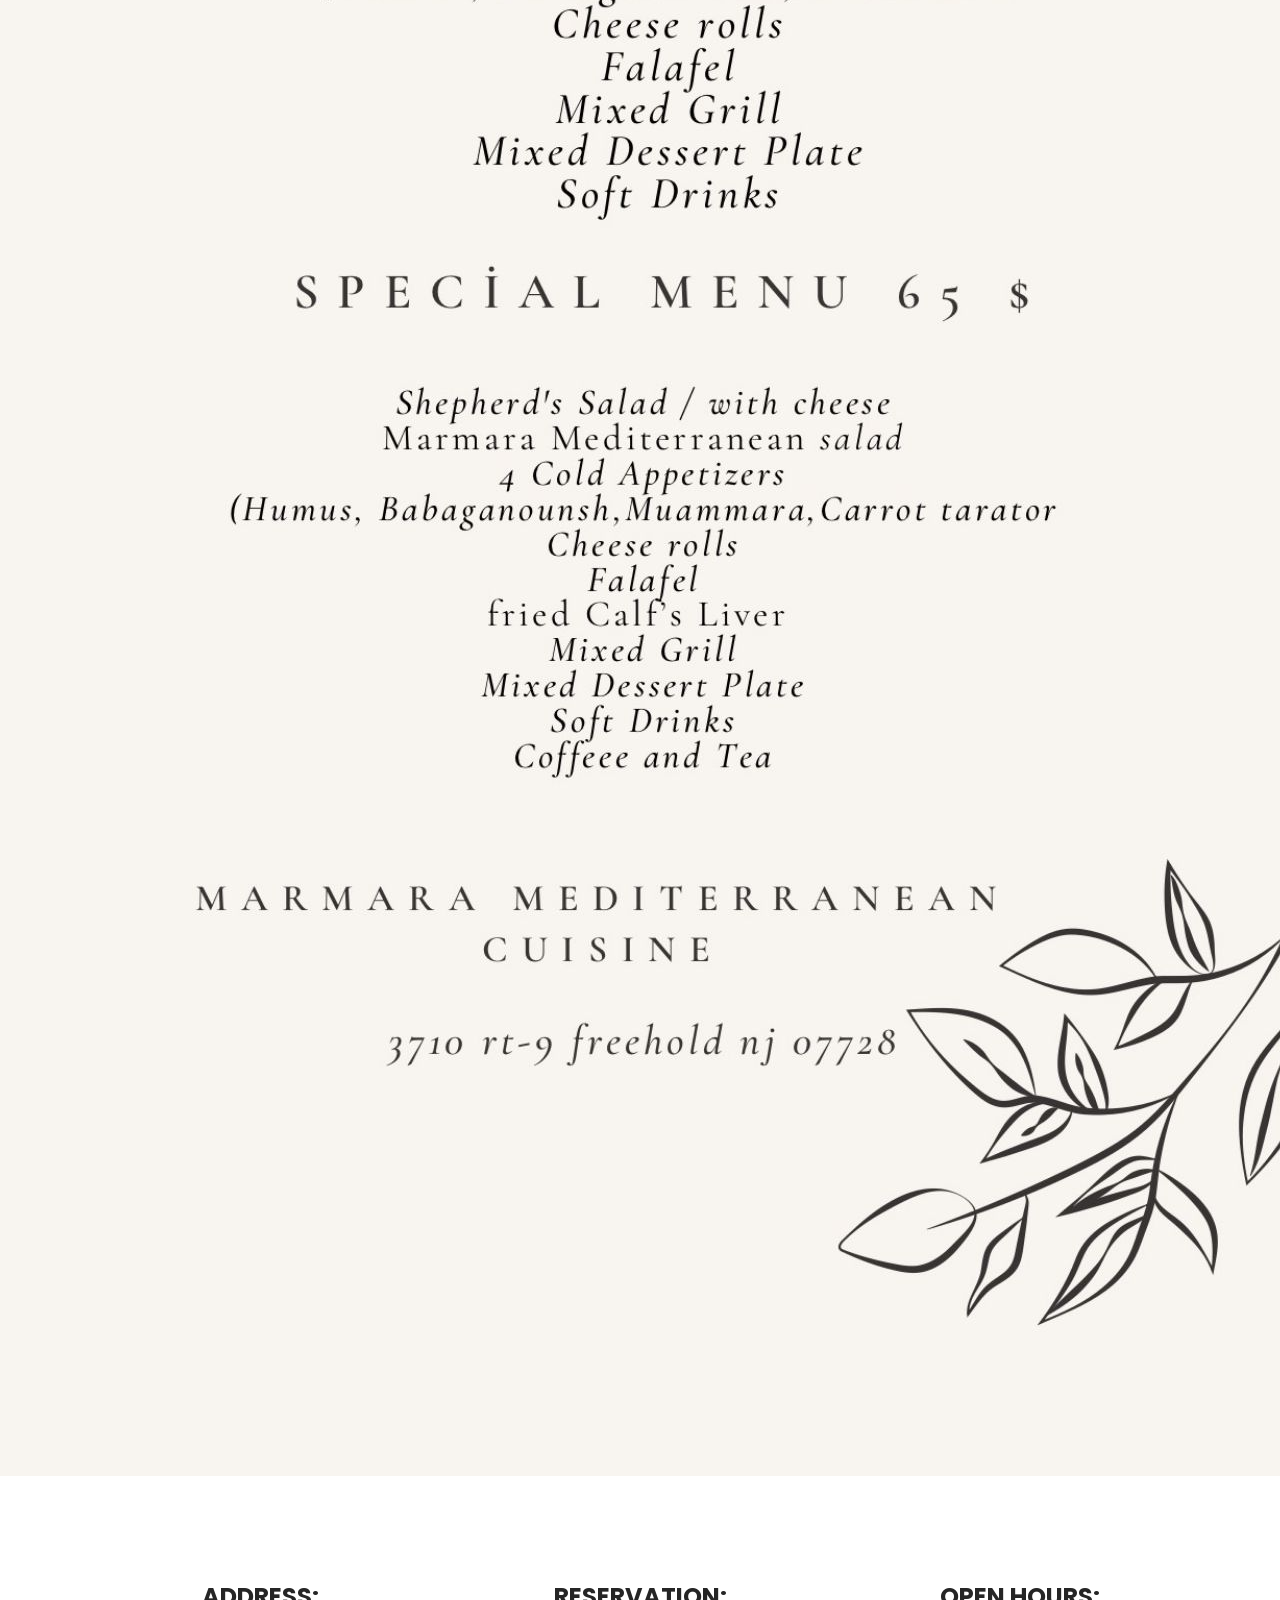
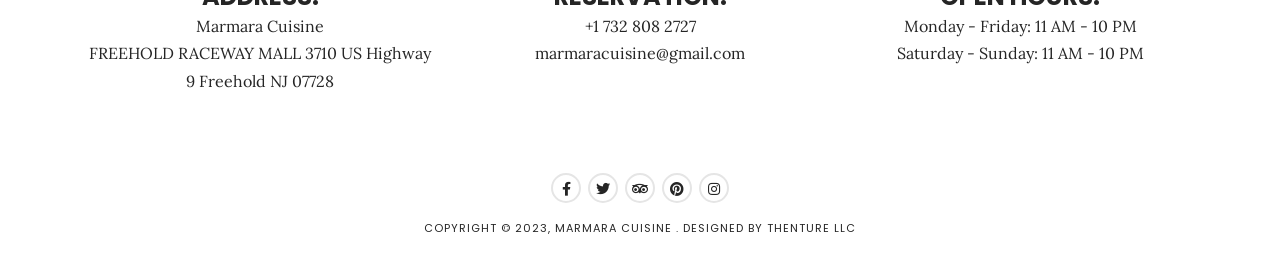
<file: menu-grid-image.html>
<!DOCTYPE html>
<html lang="en-US">
	<head>
		<meta charset="UTF-8">
		<meta name="viewport" content="width=device-width, initial-scale=1.0">
		<title>Menu - Marmara Cuisine</title>
		<meta name="robots" content="noodp"/>
		<!-- Google Fonts -->
		<link rel="preconnect" href="https://fonts.googleapis.com">
		<link rel="preconnect" href="https://fonts.gstatic.com" crossorigin>
		<link href="https://fonts.googleapis.com/css2?family=Lora:ital,wght@0,400;0,700;1,400;1,700&family=Poppins:wght@300;400;500;600;700&display=swap" rel="stylesheet">
		<link rel='stylesheet' id='dina-bootstrap-css-css'  href='css/bootstrap/css/bootstrap.min.css' type='text/css' media='all' />
		<!-- Font Awesome Icons CSS -->
		<link rel='stylesheet' id='dina-font-awesome-css'  href='css/fontawesome/css/font-awesome.min.css' type='text/css' media='all' />
		<!-- Main CSS File -->
		<link rel='stylesheet' id='dina-style-css-css'  href='style.css' type='text/css' media='all' />
		<!-- favicons -->
		  <link rel="icon" href="images/marmarapngicon.png"  />
    
	</head>
	<body class="body-header1" >
		<!-- MOBILE MENU -->
		<div class="mask-nav-2">
			<!-- MENU -->
			<nav class="navbar navbar-2 nav-mobile">
				<div class="nav-holder nav-holder-2">
				
				   <ul id="menu-menu-2" class="menu-nav-2">
							<li class="menu-item menu-item-has-children current-menu-item">
						 <li class="menu-item"><a href="index.html">Home</a></li>
							</li>
							<li class="menu-item"><a href="menu-grid-image.html">Menu</a></li>
							<li class="menu-item"><a href="gallery.html">Gallery</a></li>
							<li class="menu-item"><a href="about-us.html">About Us</a></li>
		  
							<li class="menu-item"><a href="contact.html">Contact</a></li>
							
						</ul>
				</div>
			 </nav>
			<!-- /MENU -->
			<!-- RIGHT SIDE -->
			<div class="rightside-nav-2">
         
				<h3>Book Now</h3>
				<ul class="right-side-contact">
				   <li><label>Address:</label>FREEHOLD RACEWAY MALL 3710 US Highway 9 Freehold, NJ 07728</li>
				   <li><label>Phone:</label>+1 732 808 2727</li>
				   <li><label>Email:</label>marmaracuisine@gmail.com</li>
				</ul>
				
				<!-- SOCIAL ICONS -->
				<ul class="search-social search-social-2">
				   <li><a class="social-facebook" href="#" target="_blank"><i class="fab fa-facebook-f"></i></a></li>
				   <li><a class="social-twitter" href="#" target="_blank"><i class="fab fa-twitter"></i></a></li>
				   <li><a class="social-tripadvisor" href="#" target="_blank"><i class="fab fa-tripadvisor"></i></a></li>
				   <li><a class="social-pinterest" href="#" target="_blank"><i class="fab fa-pinterest"></i></a></li>
				   <li><a class="social-instagram" href="#" target="_blank"><i class="fab fa-instagram"></i></a></li>
				</ul>
				<!-- /SOCIAL ICONS -->
			 </div>
			<!-- /RIGHT SIDE -->
		</div>
		<!-- /MOBILE MENU -->
		<!-- HEADER -->
		<header id="header-1">
			<div class="headerWrap-1">
			   <nav class="navbar-1">
				  <!-- TOP LEFT PAGE TEXT  -->
				  <div class="top-location">
					 <span class="info-txt">FREEHOLD RACEWAY MALL 3710 US Highway 9 Freehold</span>
					 <span class="info-txt">NJ 07728</span>   
				  </div>
				  <!-- TOP RIGHT PAGE TEXT  -->
				  <div class="book-now">
					 <span class="info-txt">Contact</span>
					 <span class="info-txt">+1 732 808 2727</span>   
				  </div>
				  
				  <!-- MOBILE BUTTON NAV  -->
				  <div class="nav-button-holder nav-btn-mobile inactive">
				   <span class="menu-txt">MENU</span>
				   <button type="button" class="nav-button">
				   <span class="icon-bar"></span>
				   </button>
				   </div>
				  
				  <div class="nav-content-1">
					 <!-- LOGO -->
					 <div class="logo-1"><a href="index.html"><img class="img-fluid" src="images/marmarapnglogo.png" alt="" /></a></div>
					 <!-- MENU -->
					 <div class="nav-holder nav-holder-1 nav-holder-desktop">
						<ul id="menu-menu-1" class="menu-nav menu-nav-1">
								   <li class="menu-item"><a href="index.html">Home</a></li>
								   
								   <li class="menu-item"><a href="menu-grid-image.html">Menu</a></li>
								   <li class="menu-item"><a href="gallery.html">Gallery</a></li>
								   <li class="menu-item"><a href="about-us.html">About Us</a></li>
								   
								   <li class="menu-item"><a href="contact.html">Contact</a></li>
							   </ul>
					 </div>
					 <!-- /MENU -->
					 
				  </div>
			   </nav>
			</div>
			<!--headerWrap-->
		 </header>
		<!-- /HEADER -->
		<!-- TOP IMAGE HEADER -->
		<section class="topSingleBkg topPageBkg">
			<div class="item-content-bkg">
				<div class="item-img"  style="background-image:url('images/home/background.png');" ></div>
				<div class="inner-desc">
					<h1 class="post-title single-post-title">Menu</h1>
				</div>
			</div>
		</section>
		<!-- /TOP IMAGE HEADER -->
		<!-- MAIN WRAP CONTENT -->
		<section class="menu-3colgrid-content">
			<div class="col-md-12 alignc">
               
				<h2 class="home-subtitle">Discover</h2>
				<h1 class="home-title margin-b24 title-headline">Our Menu</h1>
				<p>Explore texture, color and of course the ultimate tastes with our menu of the season. All the ingredients are fresh and carefully selected by our chefs. Enjoy an extraordinary dinning experience.</p>
				
				<!-- FOOD MENU -->
				<div class="home-menu">
				
				   <!-- STARTERS -->
				   <div class="categ-name">
					  <h2>Soups</h2>
				  </div>
				  
				  <div class="menu-holder menu-2col">
				  
					  <div class="menu-post clearfix">
						  <div class="menu-post-desc">
							  <h4><span class="menu-title">Red Lentil Soup</span> <span class="menu-dots"></span><span class="menu-price">$8.50</span></h4>
							  <div class="menu-text">A traditional soup filled with lentils and puréed vegetables.</div>
						  </div>
					  </div>
				  
					  <div class="menu-post clearfix last">
						  <div class="menu-post-desc">
							  <h4><span class="menu-title">Tomato Soup</span> <span class="menu-dots"></span><span class="menu-price">$8.50</span></h4>
							  <div class="menu-text">Creamy tomato soup blended with the perfect amount of spices and mozzarella cheese.</div>
						  </div>
					  </div>
				  
					  <div class="menu-post clearfix">
						  <div class="menu-post-desc">
							  <h4><span class="menu-title">Soup of the Day</span> <span class="menu-dots"></span><span class="menu-price">$8.50</span></h4>
							  <div class="menu-text">Today's special soup, prepared with fresh and delicious ingredients.</div>
						  </div>
					  </div>
				  </div>
				<div class="categ-name">
				   <h2>Salads</h2>
			   </div>
			   
			   <div class="menu-holder menu-2col">
			   
				   <div class="menu-post clearfix">
					   <div class="menu-post-desc">
						   <h4><span class="menu-title">Marmara Mediterranean Salad</span> <span class="menu-dots"></span><span class="menu-price">$18</span></h4>
						   <div class="menu-text">Mix of cherry tomatoes, baby cucumber, onion, baby arugula, purslane, green olive, halloumi cheese, nuts, fruits, and olive oil dressing.</div>
					   </div>
				   </div>
			   
				   <div class="menu-post clearfix last">
					   <div class="menu-post-desc">
						   <h4><span class="menu-title">Shepherd’s Salad</span> <span class="menu-dots"></span><span class="menu-price">Sm:$12 / Lg:$16</span></h4>
						   <div class="menu-text">Chopped tomato, onion, cucumber, parsley, seasoning, and olive oil dressing.</div>
					   </div>
				   </div>
			   
				   <div class="menu-post clearfix">
					   <div class="menu-post-desc">
						   <h4><span class="menu-title">Baby Arugula Salad</span> <span class="menu-dots"></span><span class="menu-price">$17</span></h4>
						   <div class="menu-text">Baby arugula, avocado, onion, olive, cilantro, sliced apple, tulum cheese, olive oil dressing.</div>
					   </div>
				   </div>
			   
				   <div class="menu-post clearfix last">
					   <div class="menu-post-desc">
						   <h4><span class="menu-title">Gavurdaği Salad</span> <span class="menu-dots"></span><span class="menu-price">$17</span></h4>
						   <div class="menu-text">Chopped tomatoes, peppers, onions, parsley, and walnuts mixed with spices, pomegranate, and olive oil sauce.</div>
					   </div>
				   </div>
			   
				   <div class="menu-post clearfix">
					   <div class="menu-post-desc">
						   <h4><span class="menu-title">Green Mesclun Salad</span> <span class="menu-dots"></span><span class="menu-price">$18</span></h4>
						   <div class="menu-text">Mixed green salad, cherry tomatoes, green apple, orange, nuts, mixed with olive oil and house dressing.</div>
					   </div>
				   </div>
			   </div>
			   
			   <p>* Add Chicken $7 / Shrimp $9 / Salmon $10 / Feta Cheese $4 / Goat Cheese $6 *</p>
			   

			   <div class="categ-name">
				<h2>Cold Appetizers</h2>
			</div>
			
			<div class="menu-holder menu-2col">
			
			 <div class="menu-post clearfix">
				<div class="menu-post-desc">
					<h4><span class="menu-title">Carrot Tarator</span> <span class="menu-dots"></span><span class="menu-price">$9.50</span></h4>
					<div class="menu-text">Sautéed carrots, dill, garlic, labneh, spices and olive oil.</div>
				</div>
			</div>
			
			<div class="menu-post clearfix last">
				<div class="menu-post-desc">
					<h4><span class="menu-title">Pink Sultan</span> <span class="menu-dots"></span><span class="menu-price">$9.50</span></h4>
					<div class="menu-text">Boiled fresh red beets, coriander, dill, garlic, labneh, spices and olive oil.</div>
				</div>
			</div>
			
			<div class="menu-post clearfix">
			 <div class="menu-post-desc">
				 <h4><span class="menu-title">Muammara</span> <span class="menu-dots"></span><span class="menu-price">$9.50</span></h4>
				 <div class="menu-text">It is prepared with bread crumbs, walnuts, cheeses, pepper paste, garlic, olive oil and spices.</div>
			 </div>
		 </div>
		 
		 <div class="menu-post clearfix last">
			 <div class="menu-post-desc">
				 <h4><span class="menu-title">Spicy Ezme</span> <span class="menu-dots"></span><span class="menu-price">$9.50</span></h4>
				 <div class="menu-text">It is prepared with chopped tomatoes, onions, parsley, pepper, tomato paste, walnuts, spices and olive oil.</div>
			 </div>
		 </div>
		 <div class="menu-post clearfix">
		  <div class="menu-post-desc">
			  <h4><span class="menu-title">Labne</span> <span class="menu-dots"></span><span class="menu-price">$9.50</span></h4>
			  <div class="menu-text">Yogurt mixed with garlic, walnuts, mint, olive oil & seasoning.</div>
		  </div>
	  </div>
	  
	  <div class="menu-post clearfix last">
		  <div class="menu-post-desc">
			  <h4><span class="menu-title">Stuffed Grape Leaves</span> <span class="menu-dots"></span><span class="menu-price">$9.50</span></h4>
			  <div class="menu-text">Grape leaves stuffed with rice, fresh parsley and mint.</div>
		  </div>
	  </div>
	  <div class="menu-post clearfix">
	   <div class="menu-post-desc">
		   <h4><span class="menu-title">Babaganoush</span> <span class="menu-dots"></span><span class="menu-price">$9.50</span></h4>
		   <div class="menu-text">Grilled smoked eggplant mixed with garlic, tahini, mayonnaise, seasoning & olive oil.</div>
	   </div>
   </div>
   <div class="menu-post clearfix last">
	<div class="menu-post-desc">
		<h4><span class="menu-title">Eggplant Salad</span> <span class="menu-dots"></span><span class="menu-price">$9.50</span></h4>
		<div class="menu-text">Grilled smoked eggplant and a mix of peppers, garlic, spices and olive oil.</div>
	</div>
</div>
<div class="menu-post clearfix">
 <div class="menu-post-desc">
	 <h4><span class="menu-title">Eggplant Tomato Sauce</span> <span class="menu-dots"></span><span class="menu-price">$9.50</span></h4>
	 <div class="menu-text">Fried eggplant and pepper mixed with tomato sauce, garlic & seasoning.</div>
 </div>
</div>
<div class="menu-post clearfix last">
 <div class="menu-post-desc">
	 <h4><span class="menu-title">Zucchini with Labne</span> <span class="menu-dots"></span><span class="menu-price">$9.50</span></h4>
	 <div class="menu-text">Served with sautéed zucchini, labneh, garlic, walnuts, spices and olive oil.</div>
 </div>
</div>
<div class="menu-post clearfix">
 <div class="menu-post-desc">
	 <h4><span class="menu-title">Humus</span> <span class="menu-dots"></span><span class="menu-price">$9.50</span></h4>
	 <div class="menu-text">Mashed Chickpeas blended with garlic, tahini, seasoning, lemon juice & olive oil.</div>
 </div>
</div>
<div class="menu-post clearfix last">
 <div class="menu-post-desc">
	 <h4><span class="menu-title">Stuffed Grill Red Pepper</span> <span class="menu-dots"></span><span class="menu-price">$9.50</span></h4>
	 <div class="menu-text">Stuffed grilled red pepper, cheeses, dill, cilantro, garlic yogurt, seasoning & olive oil.</div>
 </div>
</div>
<div class="menu-post clearfix last">
 <div class="menu-post-desc">
	 <h4><span class="menu-title">Mix Appetizer</span> <span class="menu-dots"></span><span class="menu-price">$28.50</span></h4>
	 <div class="menu-text">For a presentation plate whose taste you will admire.</div>
 </div>
</div>
</div>

<div class="categ-name">
 <h2>Hot Appetizers</h2>
</div>

<div class="menu-holder menu-2col">
 <div class="menu-post clearfix">
	<div class="menu-post-desc">
		<h4><span class="menu-title">Steak Sushi</span> <span class="menu-dots"></span><span class="menu-price">$18.50</span></h4>
		<div class="menu-text">Flavored thinly sliced beef with mushrooms, peppers, cheese, cream and spices.</div>
	</div>
</div>
<div class="menu-post clearfix last">
 <div class="menu-post-desc">
	 <h4><span class="menu-title">Roasted Grill Onion - Garlic</span> <span class="menu-dots"></span><span class="menu-price">$14.50</span></h4>
	 <div class="menu-text">Shallot onion & garlic, with seasoning, olive oil & pomegranate syrup.</div>
 </div>
</div>
<div class="menu-post clearfix">
 <div class="menu-post-desc">
	 <h4><span class="menu-title">Felafel</span> <span class="menu-dots"></span><span class="menu-price">$12.50</span></h4>
	 <div class="menu-text">Deep fried chickpeas and vegetables blended with spices. Served with hummus and tahini sauce on top (6 pieces).</div>
 </div>
</div>
<div class="menu-post clearfix last">
 <div class="menu-post-desc">
	 <h4><span class="menu-title">Fried Calf’s Liver</span> <span class="menu-dots"></span><span class="menu-price">$17.50</span></h4>
	 <div class="menu-text">Pan Fried liver served with mixed onion, parsley & seasoning.</div>
 </div>
</div>
<div class="menu-post clearfix last">
 <div class="menu-post-desc">
	 <h4><span class="menu-title">Calamari - grilled</span> <span class="menu-dots"></span><span class="menu-price">$16.50</span></h4>
	 <div class="menu-text">Served with Chef sauce.</div>
 </div>
</div>
<div class="menu-post clearfix">
 <div class="menu-post-desc">
	 <h4><span class="menu-title">Calamari - fried</span> <span class="menu-dots"></span><span class="menu-price">$16.50</span></h4>
	 <div class="menu-text">Served with Chef sauce.</div>
 </div>
</div>
<div class="menu-post clearfix">
 <div class="menu-post-desc">
	 <h4><span class="menu-title">Humus With Pastrami</span> <span class="menu-dots"></span><span class="menu-price">$17</span></h4>
	 <div class="menu-text">Pan fried pastrami with butter is served over hummus.</div>
 </div>
</div>
</div>

<div class="categ-name">
 <h2>Traditional Dishes</h2>
</div>

<div class="menu-holder menu-2col">
 <div class="menu-post clearfix">
	<div class="menu-post-desc">
		<h4><span class="menu-title">Lamb Shank</span> <span class="menu-dots"></span><span class="menu-price">$28.50</span></h4>
		<div class="menu-text">Oven baked Lamb shank comes with bulgur pilav, grilled vegetables & red sauce.</div>
	</div>
</div>
<div class="menu-post clearfix last">
 <div class="menu-post-desc">
	 <h4><span class="menu-title">Hünkar Beğendi</span> <span class="menu-dots"></span><span class="menu-price">$28.50</span></h4>
	 <div class="menu-text">Served with cooked lamb, sautéed roasted eggplant, cheese & red sauce.</div>
 </div>
</div>
<div class="menu-post clearfix">
 <div class="menu-post-desc">
	 <h4><span class="menu-title">Asado</span> <span class="menu-dots"></span><span class="menu-price">$29</span></h4>
	 <div class="menu-text">Baked Short ribs come with bulgur pilav & grilled vegetables.</div>
 </div>
</div>
<div class="menu-post clearfix last">
 <div class="menu-post-desc">
	 <h4><span class="menu-title">Baked Lamb Shoulder</span> <span class="menu-dots"></span><span class="menu-price">$28.50</span></h4>
	 <div class="menu-text">Baked lamb shoulder is served with bulgur pilav, onion & red sauce.</div>
 </div>
</div>
<div class="menu-post clearfix">
 <div class="menu-post-desc">
	 <h4><span class="menu-title">Lamb Madalion</span> <span class="menu-dots"></span><span class="menu-price">$28</span></h4>
	 <div class="menu-text">Grilled Short loin lamb served with bbq sauce, Grilled vegetables & rice.</div>
 </div>
</div>
<div class="menu-post clearfix last">
 <div class="menu-post-desc">
	 <h4><span class="menu-title">Ali Nazik Kebab</span> <span class="menu-dots"></span><span class="menu-price">$28.50</span></h4>
	 <div class="menu-text">Grilled lamb skewer kebab served with eggplant with garlic yogurt.</div>
 </div>
</div>
<div class="menu-post clearfix">
 <div class="menu-post-desc">
	 <h4><span class="menu-title">Musakka</span> <span class="menu-dots"></span><span class="menu-price">$22.50</span></h4>
	 <div class="menu-text">Sautéed ground meat comes with fried eggplant & vegetables.</div>
 </div>
</div>
<div class="menu-post clearfix last">
 <div class="menu-post-desc">
	 <h4><span class="menu-title">Ottoman Plate</span> <span class="menu-dots"></span><span class="menu-price">$42.50</span></h4>
	 <div class="menu-text">S. Lamb Adana kebab, s. chicken Adana Kebab, s. lamb Lokum & filet Lokum comes with grilled - pen fryed eggplant, garlic, peppers & cheese.</div>
 </div>
</div>
</div>
<div class="categ-name">
 <h2>Meat Entres</h2>
</div>
<div class="menu-holder menu-2col">
 <div class="menu-post clearfix">
	<div class="menu-post-desc">
		<h4><span class="menu-title">Chitir Kebab</span> <span class="menu-dots"></span><span class="menu-price">$28.50</span></h4>
		<div class="menu-text">Kebab wrapped in lavash bread, Sautéd grill eggplant & pepper, garlic yogurt & seasoning.</div>
	</div>
</div>
<div class="menu-post clearfix last">
 <div class="menu-post-desc">
	 <h4><span class="menu-title">Steak Spaghetti</span> <span class="menu-dots"></span><span class="menu-price">$29</span></h4>
	 <div class="menu-text">Sliced fillet meat comes with sautéed asparagus, peppers & bbq sauce.</div>
 </div>
</div>
<div class="menu-post clearfix">
 <div class="menu-post-desc">
	 <h4><span class="menu-title">Lamb Adana Kebab</span> <span class="menu-dots"></span><span class="menu-price">$24.50</span></h4>
	 <div class="menu-text">Ground lamb meat flavored with red bell peppers slightly seasoned with paprika and grilled deliciously on skewers & rice.</div>
 </div>
</div>
<div class="menu-post clearfix last">
 <div class="menu-post-desc">
	 <h4><span class="menu-title">Lamb Shish</span> <span class="menu-dots"></span><span class="menu-price">$26.50</span></h4>
	 <div class="menu-text">Marinated grill lamb meat, seasoning & rice.</div>
 </div>
</div>
<div class="menu-post clearfix">
 <div class="menu-post-desc">
	 <h4><span class="menu-title">Baby Lamb Chops</span> <span class="menu-dots"></span><span class="menu-price">$35</span></h4>
	 <div class="menu-text">Marinated grilled lamb chop comes with grilled seasoned vegetables.</div>
 </div>
</div>
<div class="menu-post clearfix last">
 <div class="menu-post-desc">
	 <h4><span class="menu-title">Lamb Lokum</span> <span class="menu-dots"></span><span class="menu-price">$32</span></h4>
	 <div class="menu-text">Marinated grilled lamb loin comes with grilled seasoned vegetables.</div>
 </div>
</div>
<div class="menu-post clearfix">
 <div class="menu-post-desc">
	 <h4><span class="menu-title">Beef Shish</span> <span class="menu-dots"></span><span class="menu-price">$27.50</span></h4>
	 <div class="menu-text">Marinated sirloin skewers, peppers and onions comes with rice.</div>
 </div>
</div>
<div class="menu-post clearfix last">
 <div class="menu-post-desc">
	 <h4><span class="menu-title">Grill Filet Mignon (Lokum)</span> <span class="menu-dots"></span><span class="menu-price">$32</span></h4>
	 <div class="menu-text">Comes with baked oven baby potato, asparagus & Chef sauce.</div>
 </div>
</div>
<div class="menu-post clearfix">
 <div class="menu-post-desc">
	 <h4><span class="menu-title">Shashlik Kebab</span> <span class="menu-dots"></span><span class="menu-price">$32.50</span></h4>
	 <div class="menu-text">Marinated Sliced thinly grilled filet comes with baked oven baby potato, asparagus & Chef sauce.</div>
 </div>
</div>
<div class="menu-post clearfix last">
 <div class="menu-post-desc">
	 <h4><span class="menu-title">Lamb Gyro</span> <span class="menu-dots"></span><span class="menu-price">$23.50</span></h4>
	 <div class="menu-text">Comes with rice & pickles.</div>
 </div>
</div>
<div class="menu-post clearfix">
 <div class="menu-post-desc">
	 <h4><span class="menu-title">Homemade Meatball - Kaseri</span> <span class="menu-dots"></span><span class="menu-price">$22.50</span></h4>
	 <div class="menu-text">Comes with french fries, pickles & homemade Chef sauce. (kaseri cheese - $2)</div>
 </div>
</div>
<div class="menu-post clearfix last">
 <div class="menu-post-desc">
	 <h4><span class="menu-title">Rib-Eye Steak</span> <span class="menu-dots"></span><span class="menu-price">$32</span></h4>
	 <div class="menu-text">Aged grilled meat comes with baked oven baby potato, asparagus & Chef sauce.</div>
 </div>
</div>
<div class="menu-post clearfix">
 <div class="menu-post-desc">
	 <h4><span class="menu-title">Lamb Sautée</span> <span class="menu-dots"></span><span class="menu-price">$24.50</span></h4>
	 <div class="menu-text">Marinated sautéed lamb comes with rice.</div>
 </div>
</div>
<div class="menu-post clearfix last">
 <div class="menu-post-desc">
	 <h4><span class="menu-title">İskender Gyro Kebab</span> <span class="menu-dots"></span><span class="menu-price">$24.50</span></h4>
	 <div class="menu-text">Thinly sliced meat on top crusty bread, with red sauce and yoghurt.</div>
 </div>
</div>
<div class="menu-post clearfix">
 <div class="menu-post-desc">
	 <h4><span class="menu-title">Mix Grill Kebab -1</span> <span class="menu-dots"></span><span class="menu-price">$35</span></h4>
	 <div class="menu-text">(1) - Lamb kebab, lamb shish, chicken shish, lamb gyro and lamb chops</div>
 </div>
</div>
<div class="menu-post clearfix last">
 <div class="menu-post-desc">
	 <h4><span class="menu-title">Family Mix Grill - 4</span> <span class="menu-dots"></span><span class="menu-price">$120</span></h4>
	 <div class="menu-text">Family Mix Grill - 4 — $120<br>(For each person extra small Lahmacun and small cheese Pide)</div>
 </div>
</div>
<div class="menu-post clearfix">
 <div class="menu-post-desc">
	 <h4><span class="menu-title">Family Mix Grill - 6</span> <span class="menu-dots"></span><span class="menu-price">$200</span></h4>
	 <div class="menu-text">Family Mix Grill - 6 — $200<br>(For each person extra small Lahmacun and small cheese Pide)</div>
 </div>
</div>
<div class="menu-post clearfix last">
 <div class="menu-post-desc">
	 <h4><span class="menu-title">Marmara Premium Special</span> <span class="menu-dots"></span><span class="menu-price">$39</span></h4>
	 <div class="menu-text">Ground lamb flavored with red bell peppers slightly seasoned with paprika, pistachio, kasseri cheese and pastrami grilled deliciously. Comes with rice.</div>
 </div>
</div>
</div>
<div class="categ-name">
 <h2>Sea Food Fish</h2>
</div>
<div class="menu-holder menu-2col">
 <div class="menu-post clearfix">
	<div class="menu-post-desc">
		<h4><span class="menu-title">Branzino</span> <span class="menu-dots"></span><span class="menu-price">$29.50</span></h4>
		<div class="menu-text">Comes with green salad.</div>
	</div>
</div>
<div class="menu-post clearfix last">
 <div class="menu-post-desc">
	 <h4><span class="menu-title">St. Peter’s</span> <span class="menu-dots"></span><span class="menu-price">$26.50</span></h4>
	 <div class="menu-text">Comes with green salad.</div>
 </div>
</div>
<div class="menu-post clearfix">
 <div class="menu-post-desc">
	 <h4><span class="menu-title">Grill Salmon</span> <span class="menu-dots"></span><span class="menu-price">$26.50</span></h4>
	 <div class="menu-text">Comes with steam vegetables & backed oven baby potato, Chef sauce.</div>
 </div>
</div>
<div class="menu-post clearfix last">
 <div class="menu-post-desc">
	 <h4><span class="menu-title">Salmon Shish Kebab</span> <span class="menu-dots"></span><span class="menu-price">$26.50</span></h4>
	 <div class="menu-text">Comes with steam vegetables & backed oven baby potato.</div>
 </div>
</div>
<div class="menu-post clearfix">
 <div class="menu-post-desc">
	 <h4><span class="menu-title">Grill Shrimp Kebab</span> <span class="menu-dots"></span><span class="menu-price">$26.50</span></h4>
	 <div class="menu-text">Comes with steam vegetables & backed oven baby potato.</div>
 </div>
</div>
<div class="menu-post clearfix last">
 <div class="menu-post-desc">
	 <h4><span class="menu-title">Tlapia</span> <span class="menu-dots"></span><span class="menu-price">$25.50</span></h4>
	 <div class="menu-text">Comes with steam vegetables & backed oven baby potato.</div>
 </div>
</div>
<div class="menu-post clearfix">
 <div class="menu-post-desc">
	 <h4><span class="menu-title">Shrimp Sote</span> <span class="menu-dots"></span><span class="menu-price">$26.50</span></h4>
	 <div class="menu-text">Sautéed baby shrimp comes with rice.</div>
 </div>
</div>
</div>
<div class="categ-name">
 <h2>Chicken Entrees</h2>
</div>
<div class="menu-holder menu-2col">
 <div class="menu-post clearfix">
	<div class="menu-post-desc">
		<h4><span class="menu-title">Chicken Adana Kebab</span> <span class="menu-dots"></span><span class="menu-price">$23.95</span></h4>
		<div class="menu-text">Hand Chopped chicken, flavored with red bell peppers, gently spiced with paprika, garlic & grilled on skewers. Served with rice.</div>
	</div>
</div>
<div class="menu-post clearfix last">
 <div class="menu-post-desc">
	 <h4><span class="menu-title">Chicken Shish Kebab</span> <span class="menu-dots"></span><span class="menu-price">$23.95</span></h4>
	 <div class="menu-text">Grilled marinated cubes of chicken served with rice.</div>
 </div>
</div>
<div class="menu-post clearfix">
 <div class="menu-post-desc">
	 <h4><span class="menu-title">Chicken Chops</span> <span class="menu-dots"></span><span class="menu-price">$23.95</span></h4>
	 <div class="menu-text">Marinated and grilled chicken served with rice.</div>
 </div>
</div>
<div class="menu-post clearfix last">
 <div class="menu-post-desc">
	 <h4><span class="menu-title">Stuffed Chicken</span> <span class="menu-dots"></span><span class="menu-price">$28.50</span></h4>
	 <div class="menu-text">Stuffed chicken with sautéed spinach and Chef sauce.</div>
 </div>
</div>
<div class="menu-post clearfix">
 <div class="menu-post-desc">
	 <h4><span class="menu-title">Chicken Saute</span> <span class="menu-dots"></span><span class="menu-price">$23</span></h4>
	 <div class="menu-text">Sautéed chicken comes with rice.</div>
 </div>
</div>
</div>
<div class="categ-name">
 <h2>Kids Menu</h2>
</div>
<div class="menu-holder menu-2col">
 <div class="menu-post clearfix">
	<div class="menu-post-desc">
		<h4><span class="menu-title">Chicken Nuggets</span> <span class="menu-dots"></span><span class="menu-price">$14.95</span></h4>
		<div class="menu-text">With french fries and ketchup.</div>
	</div>
</div>
<div class="menu-post clearfix last">
 <div class="menu-post-desc">
	 <h4><span class="menu-title">Chicken Tenders</span> <span class="menu-dots"></span><span class="menu-price">$14.95</span></h4>
	 <div class="menu-text">With french fries and ketchup.</div>
 </div>
</div>
<div class="menu-post clearfix">
 <div class="menu-post-desc">
	 <h4><span class="menu-title">Chicken Wings</span> <span class="menu-dots"></span><span class="menu-price">$14.95</span></h4>
	 <div class="menu-text">With french fries and ketchup.</div>
 </div>
</div>
<div class="menu-post clearfix last">
 <div class="menu-post-desc">
	 <h4><span class="menu-title">Meatballs</span> <span class="menu-dots"></span><span class="menu-price">$22.95</span></h4>
	 <div class="menu-text">With french fries and ketchup.</div>
 </div>
</div>
<div class="menu-post clearfix">
 <div class="menu-post-desc">
	 <h4><span class="menu-title">Pasta With Chicken</span> <span class="menu-dots"></span><span class="menu-price">$21</span></h4>
	 <div class="menu-text"></div>
 </div>
</div>
</div>
<div class="categ-name">
 <h2>Vegetable Food Dish</h2>
</div>
<div class="menu-holder menu-2col">
 <div class="menu-post clearfix">
	<div class="menu-post-desc">
		<h4><span class="menu-title">Vegetable Casserole</span> <span class="menu-dots"></span><span class="menu-price">$17</span></h4>
		<div class="menu-text"></div>
	</div>
</div>
<div class="menu-post clearfix last">
 <div class="menu-post-desc">
	 <h4><span class="menu-title">Cheese - Spinach Ravioli</span> <span class="menu-dots"></span><span class="menu-price">$23</span></h4>
	 <div class="menu-text">With asparagus, peppers and pesto Sauce.</div>
 </div>
</div>
<div class="menu-post clearfix">
 <div class="menu-post-desc">
	 <h4><span class="menu-title">Baby Okra</span> <span class="menu-dots"></span><span class="menu-price">$17</span></h4>
	 <div class="menu-text">Comes with rice.</div>
 </div>
</div>
<div class="menu-post clearfix last">
 <div class="menu-post-desc">
	 <h4><span class="menu-title">Felafel Dinner</span> <span class="menu-dots"></span><span class="menu-price">$17</span></h4>
	 <div class="menu-text">Comes with rice, green salad, humus & tahini sauce.</div>
 </div>
</div>
</div>
<div class="categ-name">
 <h2>Turkish Owen</h2>
</div>
<div class="menu-holder menu-2col">
 <div class="menu-post clearfix">
	<div class="menu-post-desc">
		<h4><span class="menu-title">Lahmacun</span> <span class="menu-dots"></span><span class="menu-price">$21</span></h4>
		<div class="menu-text">Comes with green salad & lemon.</div>
	</div>
</div>
<div class="menu-post clearfix last">
 <div class="menu-post-desc">
	 <h4><span class="menu-title">Gyro Pide Mediterranean Special</span> <span class="menu-dots"></span><span class="menu-price">$25</span></h4>
	 <div class="menu-text">Special chef home made Pide.</div>
 </div>
</div>
<div class="menu-post clearfix">
 <div class="menu-post-desc">
	 <h4><span class="menu-title">Pastrami Pide</span> <span class="menu-dots"></span><span class="menu-price">$24</span></h4>
	 <div class="menu-text">Pastrami, peppers, cheese.</div>
 </div>
</div>
<div class="menu-post clearfix last">
 <div class="menu-post-desc">
	 <h4><span class="menu-title">Mix Pide</span> <span class="menu-dots"></span><span class="menu-price">$24</span></h4>
	 <div class="menu-text">Ground Lahmacun stuff, soujouk, pastrami & cheese.</div>
 </div>
</div>
<div class="menu-post clearfix">
 <div class="menu-post-desc">
	 <h4><span class="menu-title">Soujouk Pide</span> <span class="menu-dots"></span><span class="menu-price">$23</span></h4>
	 <div class="menu-text">Cheese, peppers & soujouk.</div>
 </div>
</div>
<div class="menu-post clearfix last">
 <div class="menu-post-desc">
	 <h4><span class="menu-title">Cheese Pide - Vegetable</span> <span class="menu-dots"></span><span class="menu-price">$23</span></h4>
	 <div class="menu-text">Cheese, peppers & tomato.</div>
 </div>
</div>
</div>
<div class="categ-name">
 <h2>Desserts</h2>
</div>
<div class="menu-holder menu-2col">
 <div class="menu-post clearfix">
	<div class="menu-post-desc">
		<h4><span class="menu-title">Chocolate Soufflé</span> <span class="menu-dots"></span><span class="menu-price">$14</span></h4>
		<div class="menu-text"></div>
	</div>
</div>
<div class="menu-post clearfix last">
 <div class="menu-post-desc">
	 <h4><span class="menu-title">Rice Pudding</span> <span class="menu-dots"></span><span class="menu-price">$9</span></h4>
	 <div class="menu-text"></div>
 </div>
</div>
<div class="menu-post clearfix">
 <div class="menu-post-desc">
	 <h4><span class="menu-title">Almond Pudding</span> <span class="menu-dots"></span><span class="menu-price">$9</span></h4>
	 <div class="menu-text"></div>
 </div>
</div>
<div class="menu-post clearfix last">
 <div class="menu-post-desc">
	 <h4><span class="menu-title">Brown Top Pudding / Kazandibi</span> <span class="menu-dots"></span><span class="menu-price">$9</span></h4>
	 <div class="menu-text"></div>
 </div>
</div>
<div class="menu-post clearfix last">
 <div class="menu-post-desc">
	 <h4><span class="menu-title">Baklava</span> <span class="menu-dots"></span><span class="menu-price">$10</span></h4>
	 <div class="menu-text"></div>
 </div>
</div>
</div>
<div class="categ-name">
 <h2>Side Order</h2>
</div>
<div class="menu-holder menu-2col">
 <div class="menu-post clearfix">
	<div class="menu-post-desc">
		<h4><span class="menu-title">White Rice</span> <span class="menu-dots"></span><span class="menu-price">$7</span></h4>
		<div class="menu-text"></div>
	</div>
</div>
<div class="menu-post clearfix last">
 <div class="menu-post-desc">
	 <h4><span class="menu-title">Bulgur</span> <span class="menu-dots"></span><span class="menu-price">$6</span></h4>
	 <div class="menu-text"></div>
 </div>
</div>
<div class="menu-post clearfix">
 <div class="menu-post-desc">
	 <h4><span class="menu-title">French Fries</span> <span class="menu-dots"></span><span class="menu-price">$8</span></h4>
	 <div class="menu-text"></div>
 </div>
</div>
<div class="menu-post clearfix last">
 <div class="menu-post-desc">
	 <h4><span class="menu-title">Asparagus</span> <span class="menu-dots"></span><span class="menu-price">$8</span></h4>
	 <div class="menu-text"></div>
 </div>
</div>
<div class="menu-post clearfix">
 <div class="menu-post-desc">
	 <h4><span class="menu-title">Grilled Veggies</span> <span class="menu-dots"></span><span class="menu-price">$7</span></h4>
	 <div class="menu-text"></div>
 </div>
</div>
</div>
				</div>
				</div>

				<img src="WhatsApp Görsel 2023-10-10 saat 20.41.27_633949a7.jpg" alt="menu">
			</section>
		<!-- /MAIN WRAP CONTENT -->
		<!-- FOOTER -->
		<footer>
			<div class="container">
							
			   <!-- ROW -->
			   <div class="row alignc">
			   
				   <!-- FOOTER COLUMN 1 -->
				  <div class="col-md-4">
					 <div class="footer-content">
						<h5>ADDRESS:</h5>
						<p>Marmara Cuisine<br/>
						   FREEHOLD RACEWAY MALL 3710 US Highway 9 Freehold
						   NJ 07728
						</p>
					 </div>
				  </div>
				  
				  <!-- FOOTER COLUMN 2 -->
				  <div class="col-md-4">
					 <div class="footer-content">
						<h5>RESERVATION:</h5>
						<p>+1 732 808 2727<br/>
						   marmaracuisine@gmail.com
						</p>
					 </div>
				  </div>
				  
				  <!-- FOOTER COLUMN 3 -->
				  <div class="col-md-4">
					 <div class="footer-content">
						<h5>OPEN HOURS:</h5>
						<p>Monday - Friday: 11 AM - 10 PM <br/>
						   Saturday - Sunday: 11 AM - 10 PM
						</p>
					 </div>
				  </div>
				  
			   </div>
			   <!-- /ROW -->
			   
			   <!-- FOOTER SOCIAL -->
			   <ul class="footer-social">
				  <li><a class="social-facebook" href="#" target="_blank"><i class="fab fa-facebook-f"></i></a></li>
				  <li><a class="social-twitter" href="#" target="_blank"><i class="fab fa-twitter"></i></a></li>
				  <li><a class="social-tripadvisor" href="#" target="_blank"><i class="fab fa-tripadvisor"></i></a></li>
				  <li><a class="social-pinterest" href="#" target="_blank"><i class="fab fa-pinterest"></i></a></li>
				  <li><a class="social-instagram" href="#" target="_blank"><i class="fab fa-instagram"></i></a></li>
			   </ul>
			   <!-- /FOOTER SOCIAL -->
			   
			   <!-- FOOTER COPYRIGHT -->
			   <div class="copyright">
				  Copyright &copy; 2023, Marmara Cuisine . Designed by THENTURE LLC
			   </div>
			   <!-- /FOOTER COPYRIGHT -->
			   
			   <!-- FOOTER SCROLL UP -->
			   <div class="scrollup">
				  <a class="scrolltop" href="#">
				  <i class="fas fa-chevron-up"></i>
				  </a>
			   </div>
			   <!-- /FOOTER SCROLL UP -->
			   
			</div>
			<!--container-->
			
		 </footer>
		<!-- /FOOTER -->
		<!-- JS --> 
		<script  src='js/jquery.js'></script>
		<script  src='js/jquery-migrate.min.js'></script>
		<script  src='css/bootstrap/js/popper.min.js'></script>
		<script  src='css/bootstrap/js/bootstrap.min.js'></script>
		<script  src='js/jquery.easing.min.js'></script>
		<script  src='js/jquery.fitvids.js'></script>
		<script  src='js/jquery.magnific-popup.min.js'></script>
		<script  src='js/owl-carousel/owl.carousel.min.js'></script>
		<!-- MAIN JS -->
		<script  src='js/init.js'></script>
	</body>
</html>
</file>
<file: style.css>
/*
Dina - Restaurant, Bar, Cafe, Food HTML Template
Version: 3.2.0
Author: MatchThemes
https://matchthemes.com
*/


/*************************************
	
	0. FONT & COLOR OPTIONS
 
 	1. MAIN STYLE
	
	2. HEADER
	
	3. HOME
	
	4. MENU PAGES
	
	5. GALLERY + TEAM
	
	6. BLOG
	
	7. FOOTER
	
	8. OTHER
 
 
 ************************************/
 
 /**
* #0. # FONT & COLOR OPTIONS
*
* 
*/

:root {  
	--body-font: Lora, serif;
	--body-color: #252525;
	--body-background: #ffffff;   
	--body-font-size: 16px;   
	--body-line-height: 1.7;
	--headings-font: Poppins, sans-serif;
	--headings-color: #252525; 
	--primary-color: #BC8D4B;
	--extra-color1: #E1EDF0;
	--extra-color2: #19303E;
	--menu-normal-color: #ffffff;
	--menu-hover-color: #BC8D4B;
	--submenu-background-color: #252525;
	--submenu-normal-color: #ffffff;	
	--submenu-hover-color: #BC8D4B;
	--footer-background-color: #ffffff;
	--footer-color: #252525;
	--footer-title-color: #252525;
	--headings-h1-size: 54px;
	--headings-h2-size: 48px;
	--headings-h3-size: 36px;
	--headings-h4-size: 32px;
	--headings-h5-size: 24px;
	--headings-h6-size: 16px;
}


/*************************************

1. MAIN STYLE

 ************************************/
.photo-grid-container {
  column-count: 5;
  column-width: 300px;
}
.photo-grid-item {
  margin: 0 auto 15px;
  max-width: 400px;
  width: 100%;
}

/* RESET STYLES */

*,
html,
body,
div,
dl,
dt,
dd,
ul,
ol,
li,
h1,
h2,
h3,
h4,
h5,
h6,
pre,
form,
label,
fieldset,
input,
p,
blockquote,
th,
td {
	margin: 0;
	padding: 0
}

table {
	border-collapse: collapse;
	border-spacing: 0
}

fieldset,
img {
	border: 0
}

address,
caption,
cite,
code,
dfn,
th,
var {
	font-style: normal;
	font-weight: normal
}

address {
	font-style: italic;
}

caption,
th {
	text-align: left;
}

h1,
h2,
h3,
h4,
h5,
h6 {
	font-weight: normal;
}

q:before,
q:after {
	content: '';
}

strong,
b {
	font-weight: bold;
}

em,
cite {
	font-style: italic;
}

cite {
	display: block;
}

strike,
del {
	text-decoration: line-through;
}

sup {
	font-size: 11px;
	position: relative;
	vertical-align: top;
	top: 5px;
}

sub {
	bottom: 5px;
	font-size: 11px;
	position: relative;
	vertical-align: bottom;
}

.italic {
	font-style: italic;
}

button,
input,
select,
textarea {
	font-size: 100%;
	margin: 0;
	vertical-align: baseline;
	*vertical-align: middle;
}

.no-margin {
	margin: 0px !important;
}

.no-bottom {
	margin-bottom: 0px;
}

.no-padding {
	padding: 0px;
}

.column-clear {
	clear: both;
}

.wp-caption {
	max-width: 100%;
}

.wp-caption-text {}

.sticky {}

.gallery-caption {}

.bypostauthor {}

.screen-reader-text {}

.alignright {
	display: block;
	float: right;
	margin: 3px 0 0 10px;
}

.alignleft {
	display: block;
	float: left;
	margin: 3px 10px 0 0;
}

.aligncenter {
	display: block;
	clear: both;
	margin: 16px auto;
}

pre {
	margin-bottom: 24px;
	overflow: auto;
	padding: 10px;
	white-space: pre-wrap;
}

pre,
code {
	background: #f0f0f0;
	color: #999;
	font-family: "Courier New", Courier, monospace;
	padding: 10;
}

article,
aside,
figure,
footer,
header,
hgroup,
nav,
section {
	display: block;
}

* {
	-webkit-box-sizing: border-box;
	/* Safari/Chrome, other WebKit */
	-moz-box-sizing: border-box;
	/* Firefox, other Gecko */
	box-sizing: border-box;
	/* Opera/IE 8+ */
}

html {
	-webkit-font-smoothing: antialiased;
}

body {
	-webkit-font-smoothing: antialiased;
	-webkit-text-size-adjust: 100%;
	-webkit-overflow-scrolling: touch;
	text-rendering: optimizeLegibility;
	font-family: var(--body-font);
	background: var(--body-background);
	color: var(--body-color);
	font-size: var(--body-font-size);
	line-height: var(--body-line-height);
}

h1,
h2,
h3,
h4,
h5,
h6 {
	color: var(--headings-color);
	font-weight: 700;
	line-height: 1.4em;
}

h1 {
	font-size: var(--headings-h1-size);
	line-height: 1.2em;
}

h2 {
	font-size: var(--headings-h2-size);
	line-height: 1.2em;
}

h3 {
	font-size: var(--headings-h3-size);
}

h4 {
	font-size: var(--headings-h4-size);
}

h5 {
	font-size: var(--headings-h5-size);
}

h6 {
	font-size: var(--headings-h6-size);
}

h1,
h2,
h3,
h4,
h5,
h6,
blockquote cite,
.logo-txt,
.menu-nav li,
.view-more,
.copyright,
#submit,
.wpcf7-submit,
.team-details li,
.post-meta,
.prev-next,
.menu-txt {
	font-family: var(--headings-font); 
}

a {
	color: var(--primary-color); 
}

a:hover {
	color: var(--primary-color);
	text-decoration: none;
}

p a {
	color: var(--primary-color);
	border-bottom: 1px solid var(--primary-color);
}

p a:hover {
	color: var(--primary-color);
	text-decoration: none;
	border: none;
}

a:active,
a:focus {
	outline: none;
	text-decoration: none;
}

ul,
ol {
	margin: 0 0 16px 24px;
}

.alignc {
	text-align: center;
}

.alignr {
	text-align: right;
}

.none {
	display: none;
}

blockquote {
	font-size: 2.5rem;
	line-height: 1.6em;
	text-align: center;
	font-style: italic;
	font-weight: 700;
	color: var(--headings-color);
	position: relative;
	border: none;
	margin: 42px 0;
	padding: 0 32px;
}

blockquote:before {
	display: block;
	font-family: "Font Awesome 5 Free";
	content: "\f10d";
	line-height: 1;
	font-size: 32px;
	font-style: normal;
	font-weight: 900;
	position: absolute;
	left: 0;
	top: 0px;
}

blockquote cite,
.wp-caption-text {
	color: #999999;
	font-size: 12px;
	font-style: normal;
	font-weight: 300;
	text-transform: uppercase;
}

.wp-caption-text {
	text-align: center;
	margin-top: 24px;
	text-transform: none;
	font-style: italic;
}

.wp-caption {
	margin-bottom: 24px;
}

p,
ul,
ol,
.post-content h1,
.post-content h2,
.post-content h3,
.post-content h4,
.post-content h5,
.post-content h6 {
	margin-bottom: 24px;
}

/* definition lists */

dl dt {
	margin-bottom: 0;
}

dl dd {
	margin-left: 16px;
	margin-bottom: 24px;
}


/* tables */

table {
	border: 1px solid #e5e5e5;
	font-size: 16px;
	width: 100%;
	text-align: center;
}

table caption {
	margin-bottom: 24px;
	text-align: center;
}

table th,
table td {
	border-bottom: 1px solid #e5e5e5;
	border-right: 1px solid #e5e5e5;
	text-align: center;
}

a,
.menu-post .menu-grid-img:after,
.gallery-post .gallery-bkg:after,
.gallery-post .gallery-mglass,
#submit,
.wpcf7-submit,
.menu-title-section,
.grid-overlay,
.home-featured-img {
	-webkit-backface-visibility: hidden;
	-webkit-transition: all 0.5s ease-in-out 0s;
	-moz-transition: all 0.5s ease-in-out 0s;
	-o-transition: all 0.5s ease-in-out 0s;
	-ms-transition: all 0.5s ease-in-out 0s;
	transition: all 0.5s ease-in-out 0s;
}


/*************************************

2. HEADER

************************************/

.navbar {
	text-align: left;
	margin-bottom: 0;
	border: none;
	border-radius: 0;
	min-height: 0;
	display: flex;
}

.logo-txt {
	font-size: 42px;
	font-weight: 700;
	letter-spacing: 1px;
	text-transform: uppercase;
	padding-top: 10px;
}

.logo-txt a:hover {
	text-decoration: none;
}

.nav-holder {
	text-align: center;
}

.menu-nav {
	margin: 0;
	margin-top: 24px;
	font-size: 0;
}

.menu-nav li {
	display: inline-block;
	position: relative;
	margin-left: 32px;
	font-size: 13px;
	font-weight: 700;
	text-transform: uppercase;
	letter-spacing: 2px;
}

.menu-nav li:first-child {
	margin-left: 0px;
}

.menu-nav li a {
	color: var(--menu-normal-color);
	padding: 0 0 10px 0;
	display: block;
}

.menu-nav li a:hover,
.menu-nav li a:focus {
	background: none;
}

.menu-nav>li:hover>a,
.menu-nav li.current-menu-item>a {
	color: var(--menu-hover-color);
}

.menu-nav>li.menu-item-has-children>a:after {
	content: "\f107";
	display: inline-block;
	font-family: "Font Awesome 5 Free";
	font-weight: 700;
	margin-left: 7px;
	margin-right: 0;
}

.menu-nav ul {
	display: none;
	margin: 0;
	padding: 0;
	width: 210px;
	position: absolute;
	top: 29px;
	left: -14px;
	text-align: left;
	background: var(--submenu-background-color);
	z-index: 5;
}

.menu-nav ul li {
	display: block;
	background: none;
	margin: 0;
	font-size: 11px;
	line-height: 1.5;
}

.menu-nav ul li>a {
	display: block;
	padding: 8px 16px;
	color: var(--submenu-normal-color);
}

.menu-nav ul>li:first-child>a {
	padding-top: 16px;
}

.menu-nav ul>li:last-child>a {
	border: none;
	padding-bottom: 16px;
}

.menu-nav ul li a:hover,
.menu-nav li:hover ul li a:hover {
	text-decoration: none;
	color: var(--submenu-hover-color);
}

.menu-nav li:hover>ul {
	display: block;
}

.menu-nav li ul ul {
    left: 100%;
    top: 0;
    padding: 0;
}

.navbar-toggle {
	float: none;
	margin: 0;
	padding: 8px 0 0 0;
	border-radius: 0;
}

.navbar-toggle .icon-bar {
	background: var(--headings-color);
}

.search-social {
	text-align: right;
}

.search-social ul,
.footer-social {
	list-style: none;
	margin: 0;
	font-size: 0;
	margin-top: 16px;
}

.get-social {
	margin-top: 0;
}

.search-social ul li,
.footer-social li {
	display: inline-block;
	font-size: 14px;
	margin-left: 7px;
}

.search-social ul li a,
.footer-social li a {
	border: 2px solid #e5e5e5;
	color: var(--headings-color);
	border-radius: 50%;
	width: 30px;
	height: 30px;
	text-align: center;
	line-height: 28px;
	display: inline-block;
}

.search-social ul li:first-child,
.footer-social li:first-child {
	margin-left: 0;
}

a.social-twitter:hover {
	color: #29C5F6 !important;
}

a.social-facebook:hover {
	color: #6788CE !important;
}

a.social-tripadvisor:hover {
    color: #00af87 !important;
}

a.social-linkedin:hover {
	color: #3A9BDC !important;
}

a.social-pinterest:hover {
	color: #FE4445 !important;
}

a.social-youtube:hover {
	color: #E34040 !important;
}

a.social-vimeo:hover {
	color: #44BBFF !important;
}

a.social-instagram:hover {
	color: #AA8062 !important;
}

a.social-dribbble:hover {
	color: #ED4F8C !important;
}

a.social-skype:hover {
	color: #24B4F0 !important;
}


/* HEADER 1 */

#header-1{
	left: 0;
	position: absolute;
	top: 0;
	width: 100%;
	z-index: 100;
	padding-top: 16px;
}

.navbar-1 {
	display: block;
}

.nav-holder-1 {
	flex-grow: 0;
}

.nav-content-1 {
	width: 60%;
	float: left;
	text-align: center;
}

.nav-content-1 img {
	margin: 0 auto;
}

.book-now,
.top-location {
	width: 20%;
	color: #ffffff;
}

.book-now {
	float: right;
	padding-right: 15px;
	text-align: right;
}

.top-location {
	float: left;
	padding-left: 15px;
}

.menu-nav-1 li a {
	color: var(--menu-normal-color);
}

.info-txt {
	font-size: 12px;
	font-weight: 700;
	display: block;
	letter-spacing: 1px;
}

.navbar-toggle-1 .icon-bar {
	background: #ffffff;
}

.nav-btn-mobile{
	display: none;
}
.nav-btn-mobile.active{
	padding-right:30px;
}

.nav-bkg1 {
	background: var(--headings-color);
	padding-bottom: 8px;
	position: fixed;
	top:0;
right: 0;
left: 0;
z-index: 1030;
}

.nav-bkg1 .top-location,
.nav-bkg1 .book-now,
.nav-bkg1 .logo-1 {
	display: none;
}

.nav-bkg1 .nav-content-1 {
	float: none;
	margin: 0 auto;
	width: 100%;
}

/* END HEADER 1 */


/* HEADER 2 */

#header-2 {
	left: 0;
	position: fixed;
	top: 0;
	width: 100%;
	z-index: 100;
	padding-top: 16px;
	padding-left: 15px;
}

.logo-2 {
	float: left;
}

.nav-button-holder {
	float: right;
	padding-right: 15px;
	cursor: pointer;
}

.menu-txt {
	display: inline-block;
	font-size: 12px;
	text-transform: uppercase;
	color: #ffffff;
	top: 3px;
	position: relative;
}

.nav-button {
	background: none;
	border: none;
	width: 25px;
	height: 25px;
	line-height: 25px;
}

.nav-button .icon-bar {
	display: block;
	height: 2px;
	width: 15px;
	background: #ffffff;
	margin-left: auto;
	margin-right: auto;
	-webkit-transition: all 0.3s ease 0s;
	-ms-transition: all 0.3s ease 0s;
	transition: all 0.3s ease 0s;
	position: relative;
}

.nav-button .icon-bar:before,
.nav-button .icon-bar:after {
	background: #ffffff;
	content: "";
	height: 100%;
	left: 0;
	position: absolute;
	top: -5px;
	-ms-transform-origin: 100% 50% 0;
	-webkit-transform-origin: 100% 50% 0;
	transform-origin: 100% 50% 0;
	-webkit-transition: all 0.3s ease 0s;
	-ms-transition: all 0.3s ease 0s;
	transition: all 0.3s ease 0s;
	width: 100%;
}

.nav-button .icon-bar:after {
	bottom: -5px;
	top: auto;
}

.nav-button.active .icon-bar {
	background: none;
}

.nav-button.active .icon-bar:before {
	left: -4px;
	top: -6px;
	-ms-transform: rotateZ(-45deg);
	-webkit-transform: rotateZ(-45deg);
	transform: rotateZ(-45deg);
	width: 120%;
}

.nav-button.active .icon-bar:after {
	left: -4px;
	top: 7px;
	-ms-transform: rotateZ(45deg);
	-webkit-transform: rotateZ(45deg);
	transform: rotateZ(45deg);
	width: 120%;
}

body.has-active-menu {
	overflow: hidden;
}

#header-2.is-active .nav-button-holder {
	padding-right: 30px;
}

.mask-nav-2 {
	position: fixed;
	z-index: 100;
	top: 0;
	left: 0;
	overflow-y: scroll;
	width: 0;
	height: 0;
	background-color: var(--headings-color);
	opacity: 0;
	-webkit-transition: opacity 0.3s, width 0s 0.3s, height 0s 0.3s;
	-ms-transition: opacity 0.3s, width 0s 0.3s, height 0s 0.3s;
	transition: opacity 0.3s, width 0s 0.3s, height 0s 0.3s;
}

.mask-nav-2.is-active {
	width: 100%;
	height: 100%;
	opacity: 0.95;
	-webkit-transition: opacity 0.3s;
	-ms-transition: opacity 0.3s;
	transition: opacity 0.3s;
}

.navbar-2 {
	display: block;
	border-right: 1px solid #ffffff;
}

.nav-holder-2,
.search-social-2 {
	flex-grow: 0;
}

.navbar-2,
.rightside-nav-2 {
	position: relative;
	width: 50%;
	float: left;
	top: 50%;
	-ms-transform: translateY(-50%);
	-webkit-transform: translateY(-50%);
	-moz-transform: translateY(-50%);
	-o-transform: translateY(-50%);
	transform: translateY(-50%);
}

.menu-nav-2 {
	padding: 0 50px;
	margin: 0;
}

.menu-nav-2 li {
	font-size: 28px;
	display: block;
	margin-left: 0;
	letter-spacing: 1px;
}

.menu-nav-2 li a {
	color: #ffffff;
	padding: 4px 0;
}

.menu-nav-2 li a:hover,
.menu-nav-2 li a:focus {
	background: none;
}

.menu-nav-2>li:hover>a,
.menu-nav-2 li.current-menu-item>a {
	color: var(--primary-color);
}

.menu-nav-2>li.menu-item-has-children>a:after {
	content: "\f107";
	display: inline-block;
	font-family: "Font Awesome 5 Free";
	font-weight: 700;
	margin-left: 7px;
	margin-right: 0;
	font-size: 16px;
vertical-align: middle;
}

.menu-nav-2 ul {
	margin-left: 0px;
	padding-bottom: 4px;
}

.menu-nav-2>li>ul {
	display: none;
	background: none;
	left: auto;
	position: relative;
	top: auto;
	width: auto;
	text-align: center;
	z-index: 5;
	line-height: 1;
}

.menu-nav-2>li.menu-open>ul {
	display: block;
}

.menu-nav-2 ul li {
	font-size: 14px;
	padding-top: 4px;
	font-weight: 400;
	text-transform: none;
	letter-spacing: 1px;
	display: inline-block;
}

.menu-nav-2 ul li>a {
	display: block;
	padding: 4px 8px;
}

.menu-nav-2 ul li a:hover,
.menu-nav-2 li:hover ul li a:hover {
	color: var(--primary-color);
}

.menu-nav-2 ul>li:first-child>a {
	padding-top: 4px;
}

.menu-nav-2 ul>li:last-child>a {
	padding-bottom: 4px;
}

.menu-nav-2 ul ul li{
	display: inline-block;
}

.rightside-nav-2 {
	padding: 0 24px;
	color: #ffffff;
	text-align: center;
}

.rightside-nav-2 h3 {
	color: #ffffff;
	text-align: center;
	margin-bottom: 24px;
}

.right-side-contact {
	margin: 0;
}

.rightside-nav-2 ul li {
	list-style: none;
}

.search-social-2 {
	text-align: center;
	margin: 24px 0 0 0;
}

.search-social-2 li {
	display: inline-block;
	margin: 0 8px;
}

.search-social-2 li a {
	color: #ffffff;
}


/* END HEADER 2 */


/* HEADER 3 */

#header-3 {
	background: #ffffff;
	padding: 0 15px;
	z-index: 101;
}

.logo-3,
.nav-holder,
.search-social {
	flex-grow: 1;
}

.logo-3 a {
	display: inline-block;
	color: #151515;
	line-height: 1;
}

.logo-3 img {
	margin: 0 auto;
	padding-top: 12px;
}

.logo-3 .logo-txt {
	line-height: 1;
}

/* HEADER 4 */

#header-4 {
	left: 0;
	position: fixed;
	top: 0;
	width: 100%;
	z-index: 100;
}

.headerWrap-4,
.headerWrap-5 {
    display: flex;
    align-items: center;
    padding: 16px 15px;
}

.logo-4, .btn-header4 {
    flex: 1 1 0;
}

.btn-header4 {
    text-align: right;
}

/* HEADER 5 */

#header-5 {
	left: 0;
	position: absolute;
	top: 0;
	width: 100%;
	z-index: 100;
	padding-top: 16px;
}

.headerWrap-5{
	padding-bottom: 0;
}

.logo-5 {
    flex: 1 1 0;
	padding-bottom: 10px;
}

.nav-holder-5{
	text-align: right;
}

.menu-nav-5{
	margin-top: 0;
}

.top-header {
    display: flex;
    align-items: center;
    padding: 0 15px 24px;
    color: #ffffff;
}

.binfo {
    flex: 1 1 0;
}

.binfo ul {
    font-size: 0;
    margin: 0;
}

.binfo ul li {
    color: #ffffff;
    display: inline-block;
    margin-right: 28px;
    font-size: 13px;
    position: relative;
}

.binfo ul li i {
    margin-right: 8px;
}

.binfo a {
    color: #ffffff;
}

.binfo a:hover {
    text-decoration: underline;
}

/* HEADER 6 */

.header6{
	
    display: flex;
    align-items: center;
	width: 100%;
	
	padding-left: 15px;
	padding-right: 15px;
	padding-bottom: 16px;
	padding-top: 16px;
}

.header6.is-active .nav-button-holder {
    padding-right: 15px;
}

.search-social-6{
	margin: 0 16px 0 16px;
}

.search-social-6 li {
    display: inline-block;
    margin: 0 8px;
	list-style: none;
}

.search-social-6 li a {
    color: #ffffff;
}

.navbar-fixed-top {
    position: fixed;
	top: 0;
    right: 0;
    left: 0;
    z-index: 1030;
}

.has-active-menu .nav-bkg1{
	background: none;
}

/*************************************

3. HOME

************************************/

/* SLIDER */

.slider-container {
	position: relative;
}

.slider-item-box-bkg {
	height: 100vh;
}

.slider-img {
	background-position: center center;
	background-repeat: no-repeat;
	background-size: cover;
	display: block;
	height: 100%;
	position: relative;
	width: 100%;
}

.slider-img:before {
	content: '';
	background: rgba(25, 32, 46, 0.3);
	position: absolute;
	top: 0;
	left: 0;
	bottom: 0;
	right: 0;
}

.slider-caption {
	position: absolute;
	left: 0;
	top: 50%;
	right: 0;
	text-align: center;
	color: #ffffff;
	
	z-index: 2;
	-ms-transform: translateY(-50%);
	-webkit-transform: translateY(-50%);
	-moz-transform: translateY(-50%);
	-o-transform: translateY(-50%);
	transform: translateY(-50%);
}

.slider-caption h1 {
	font-size: 108px;
	letter-spacing: 2px;
	text-transform: uppercase;
	color: #ffffff;
}

.slider-caption .view-more {
	margin-top: 24px;
}

/* END SLIDER */

/* BKG VIDEO */

.video-container{
	position: relative;
top: 0;
left: 0;
right: 0;
bottom: 0;
height: 100vh;
overflow: hidden;
z-index: 1;
}

.video-container:before {
	content: '';
	background: rgba(0, 0, 0, 0.4);
	position: absolute;
	top: 0;
	left: 0;
	bottom: 0;
	right: 0;
	z-index: 2;
}	

.video-container video{
	position: absolute;
left: 50%;
width: auto;
height: auto;
top: 50%;
min-width: 125%;
min-height: 125%;
-webkit-transform: translateX(-50%) translateY(-50%);
-ms-transform: translateX(-50%) translateY(-50%);
transform: translateX(-50%) translateY(-50%);
}

/* END BKG VIDEO */

.white{
	color: #ffffff;
}

.view-more,
#submit,
.wpcf7-submit {
	font-size: 12px;
	letter-spacing: 1px;
	font-weight: 700;
	display: inline-block;
	text-transform: uppercase;
	padding: 10px 24px;
	color: var(--headings-color);
	border: 5px solid var(--headings-color);
	background: none;
}

.more-white {
	color: #ffffff;
	border: 5px solid #ffffff;
}

.view-more:hover,
#submit:hover,
.wpcf7-submit:hover {
	color: #ffffff;
	border: 5px solid var(--primary-color);
	background: var(--primary-color);
}


/* Home Sections */

.home-widget {
	padding: 72px 0;
}

.home-widget img,
.home-section img,
.single-post-content img,
.custom-page-template img,
.team-img img {
	display: block;
	height: auto;
	max-width: 100%;
}

.home-title {
	font-size: 54px;
	font-weight: 700;
	text-transform: uppercase;
	letter-spacing: 1px;
}

.home-title-small{
	font-size: 24px;
}

.home-subtitle {
	font-size: 16px;
	font-weight: 400;
	text-transform: uppercase;
	letter-spacing: 2px;
}

.parallax,
.no-parallax {
	background-repeat: repeat;
	background-position: center center !important;
	background-attachment: scroll;
	-webkit-background-size: cover;
	-moz-background-size: cover;
	-o-background-size: cover;
	background-size: cover;
}

.parallax {
	position: relative;
	min-height: 300px;
	padding: 108px 0;
}

.parallax-video3{
	height: 600px;
}

.parallax-content {
	color: #ffffff;
	position: relative;
}

.parallax-content h1,
.parallax-content h2,
.parallax-content h3,
.parallax-content h4 {
	color: #ffffff;
	letter-spacing: 1px;
}

.bkg-img-100vh {
    height: 100vh;
	position: relative;
}

.hero-container {
	position: relative;
    top: 50%;
    -ms-transform: translateY(-50%);
    -webkit-transform: translateY(-50%);
    -moz-transform: translateY(-50%);
    -o-transform: translateY(-50%);
    transform: translateY(-50%);
}


/* HEADER PAGES */

.topSingleBkg {
	width: 100%;
	height: 450px;
	display: block;
	overflow: hidden;
	position: relative;
	margin-bottom: 72px;
}

.single-post-title {
	color: #ffffff;
	text-transform: uppercase;
}

.post-subtitle {
	color: #ffffff;
	opacity: 0.8;
}

.item-content-bkg {
	width: 100%;
	height: 100%;
	position: relative;
	overflow: hidden;
}

.item-img {
	background-position: center center;
	background-repeat: no-repeat;
	background-size: cover;
	display: block;
	height: 100%;
	position: relative;
	width: 100%;
}

.item-img:before {
	content: '';
	background: rgba(0, 0, 0, 0.4);
	position: absolute;
	top: 0;
	left: 0;
	bottom: 0;
	right: 0;
}

.inner-desc {
	position: absolute;
	z-index: 4;
	text-align: center;
	padding: 0 15px;
	width: 100%;
	top: 50%;
	-ms-transform: translateY(-50%);
	-webkit-transform: translateY(-50%);
	-moz-transform: translateY(-50%);
	-o-transform: translateY(-50%);
	transform: translateY(-50%);
}


/* END HEADER PAGES */


/* HOME STYLE 1 */

.home-features {
	background: #f4f4f4;
	padding: 54px 0;
}

.small-feature-icon {
	float: left;
	display: block;
}

.small-feature-desc {
	margin-left: 64px;
}

.small-feature-desc h5 {
	text-transform: uppercase;
}

.title-headline {
	position: relative;
	display: inline-block;
	margin-bottom: 36px;
}

.title-style-1 {
	font-size: 24px;
	font-style: italic;
	margin-bottom: 24px;
}

.img-center img {
	margin-left: auto;
	margin-right: auto;
}

#home-content-4 .our-menu {
	text-align: left;
	margin-top: 36px;
}

.parallax-content .title-headline:before,
.parallax-content .title-headline:after {
	background: #ffffff;
}


/* END HOME STYLE 1 */


/* HOME STYLE 2 */

.home-featured-item {
	position: relative;
	height: 250px;
	overflow: hidden;
	margin-bottom: 24px;
}

.home-featured-item .home-featured-img {
	background-position: center center;
	background-repeat: no-repeat;
	background-size: cover;
	display: block;
	height: 100%;
	position: relative;
	width: 100%;
	-ms-transform: scale(1, 1);
	-webkit-transform: scale(1, 1);
	-moz-transform: scale(1, 1);
	-o-transform: scale(1, 1);
	transform: scale(1, 1);
}

.grid-overlay {
	background: rgba(0, 0, 0, 0.4);
	height: 100%;
	left: 0;
	position: absolute;
	top: 0;
	width: 100%;
	z-index: 1;
}

.home-featured-item:hover .grid-overlay {
	background: rgba(0, 0, 0, 0.2);
}

.featured-item-content {
	bottom: 30px;
	left: 30px;
	margin-right: 16px;
	position: absolute;
	z-index: 2;
}

.home-featured-item:hover .home-featured-img {
	-ms-transform: scale(1.1, 1.1);
	-webkit-transform: scale(1.1, 1.1);
	-moz-transform: scale(1.1, 1.1);
	-o-transform: scale(1.1, 1.1);
	transform: scale(1.1, 1.1);
}

.featured-item-content h5 {
	text-transform: uppercase;
	color: #ffffff;
}

.featured-short-desc {
	font-style: italic;
	color: #ffffff;
}

.home-about-2 {
	background: #f4f4f4;
}

.about-2-content {
	padding: 54px;
}

.home-featured-item-2 {
	height: 700px;
	position: relative;
	overflow: hidden;
}

.home-featured-img-2 {
	background-position: center center;
	background-repeat: no-repeat;
	background-size: cover;
	display: block;
	height: 100%;
	position: relative;
	width: 100%;
}

.home-menu {
	text-align: left;
	margin-top: 54px;
}

.home-menu .categ-name h2:before,
.home-menu .categ-name h2:after {
	display: none;
}


/* END HOME STYLE 2 */

#home-gallery {
    background: var(--headings-color);
}

.home-blog{
	padding-bottom: 0;
}

#home7-content-2{
	background: #f4f4f4;
}

.fullscreen {
	padding-left: 15px;
	padding-right: 15px;
}

.small-feature-img img {
	border-radius: 99em;
}

.small-feature-desc-v2 {
	margin-left: 140px;
}

#home-content-10-4{
	background: #F4F4F4;
	padding-left: 15px;
	padding-right: 15px;
}

#home-content-10-4 .col-md-5{
	padding-left: 0;
}


/*************************************

4. MENU PAGES

************************************/

.categ-name {
	text-align: center;
	margin-bottom: 54px;
}

.headline {
	margin-bottom: 54px;
}

.categ-name h2,
.headline h2 {
	font-size: 36px;
	text-transform: uppercase;
	letter-spacing: 1px;
	position: relative;
	display: inline-block;
}

.categ-name h2:before,
.headline h2:before,
.title-headline:before {
	content: '';
	width: 100%;
	height: 1px;
	background: var(--headings-color);
	bottom: 0;
	left: 0;
	position: absolute;
}

.categ-name h2:after,
.headline h2:after,
.title-headline:after {
	content: '';
	width: 100%;
	height: 5px;
	background: var(--headings-color);
	bottom: -7px;
	left: 0;
	position: absolute;
}

.menu-holder {
	margin-bottom: 36px;
}

.menu-post {
	margin-bottom: 24px;
}

.menu-post h4 {
	font-size: 16px;
	font-weight: 600;
	text-transform: uppercase;
	padding-right: 50px;
	position: relative;
}

.menu-price {
	position: absolute;
	top: 0px;
	right: 0;
}

.menu-title {
	position: relative;
}

.menu-title,
.menu-price {
	background: #ffffff;
	z-index: 2;
}

.menu-dots {
	position: absolute;
	top: 14px;
	left: 80px;
	right: 0;
	margin: 0;
	border: 0;
	height: 5px;
	display: block;
	background: radial-gradient(#d5d5d5 40%, transparent 10%);
	background-position: 0 0;
	background-size: 4px 4px;
	background-repeat: repeat-x;
}

.menu-post-img {
	display: block;
	float: left;
	position: relative;
	top: -5px;
}

.menu-post-img img {
	border-radius: 99em;
	height: 60px;
	width: 60px;
}

.menu-post-desc {
	margin-left: 70px;
}

.menu-text {
	font-size: 14px;
	font-style: italic;
}


/* menu 2 col */

.menu-2col .menu-post {
	display: inline-block;
	width: 48%;
	margin-right: 4%;
	margin-left: -4px;
	vertical-align: top;
}

.menu-2col .menu-post.last {
	margin-right: 0;
}

.menu-2col .menu-post:nth-last-child(1),
.menu-2col .menu-post:nth-last-child(2) {
	margin-bottom: 0;
}


/* end menu 2 col */


/* menu 3 col */

.menu-3col .menu-post {
	display: inline-block;
	width: 30%;
	margin-right: 5%;
	margin-left: -4px;
	vertical-align: top;
}

.menu-3col .menu-post.last {
	margin-right: 0;
}

.menu-3col .menu-post-desc {
	margin-left: 0;
}

.menu-3col .menu-post:nth-last-child(1),
.menu-3col .menu-post:nth-last-child(2),
.menu-3col .menu-post:nth-last-child(3) {
	margin-bottom: 0;
}


/* end menu 3 col */


/* menu 3 col grid image */

.menu-3col-grid-image {
	margin-bottom: 54px;
}

.menu-3col-grid-image .menu-post {
	height: 400px;
	float: left;
	display: block;
	overflow: hidden;
	position: relative;
	width: 33.33%;
	margin: 0;
	padding: 5px;
}

.menu-grid-img {
	background-position: center center;
	background-repeat: no-repeat;
	background-size: cover;
	display: block;
	height: 100%;
	position: relative;
	width: 100%;
}

.menu-grid-img:before {
	content: '';
	background: rgba(0, 0, 0, 0.4);
	position: absolute;
	top: 0;
	left: 0;
	bottom: 0;
	right: 0;
}

.menu-grid-img:after {
	content: '';
	border: 1px solid rgba(255, 255, 255, 0.9);
	position: absolute;
	top: 0;
	left: 0;
	right: 0;
	bottom: 0;
	opacity: 0;
	margin: 10px;
}

.menu-post:hover .menu-grid-img:after {
	opacity: 1;
}

.menu-3col-grid-image .menu-post-desc {
	position: absolute;
	z-index: 4;
	text-align: center;
	padding: 0 15px;
	margin-left: 0;
	width: 100%;
	top: 50%;
	-ms-transform: translateY(-50%);
	-webkit-transform: translateY(-50%);
	-moz-transform: translateY(-50%);
	-o-transform: translateY(-50%);
	transform: translateY(-50%);
}

.menu-3col-grid-image h4 {
	color: #ffffff;
	font-size: 24px;
	font-weight: 700;
	padding: 0;
}

.menu-3col-grid-image .menu-price {
	position: relative;
	font-size: 24px;
	font-weight: 700;
	margin-top: 32px;
	color: #ffffff;
	background: none;
	display: block;
}

.menu-3col-grid-image .menu-text {
	color: #ffffff;
}


/* end menu 3 col grid image */


/* menu accordion */

.our-menu {
	padding: 0;
	margin: 0;
}

.our-menu li {
	list-style: none;
	margin-bottom: 24px;
}

.our-menu li:last-child {
	margin-bottom: 0px;
}

.menu-title-section {
	letter-spacing: 1px;
	padding: 8px 24px;
	text-transform: uppercase;
	cursor: pointer;
	border: 5px solid var(--headings-color);
	background: #ffffff;
}

.menu-title-section:hover {
	background: #ffffff;
}

.menu-title-section:before {
	content: "\f107";
	display: inline-block;
	font-family: "Font Awesome 5 Free";
	font-weight: 700;
	margin-right: 8px;
}

.menu-title-section a {
	color: var(--headings-color);
}

.menu-title-section.active,
.menu-title-section:hover {
	background: var(--headings-color);
}

.menu-title-section.active:before {
	content: "\f106";
	color: #ffffff;
}

.menu-title-section.active a,
.menu-title-section:hover a,
.menu-title-section:hover:before {
	color: #ffffff;
}

.menu-accordion {
	padding: 24px 12px 0 12px;
	margin-bottom: 0;
}


/* end menu accordion */

/* menu grid v2 */

.menu-holder-v2,
.menu-holder-v3{
	display: flex;
	flex-wrap: wrap;
	margin-left: -15px;
	margin-right: -15px;
	margin-bottom: 0;
}

.menu-post-v2,
.menu-post-v3{
	width: 33.333%;
	padding: 0 15px;
	margin-bottom: 54px;
	text-align: center;
}

.menu-post-v2.cols2,
.menu-post-v3.cols2{
	width: 50%;
}

.menu-post-v2.cols4,
.menu-post-v3.cols4{
	width: 25%;
}

.menu-post-v2.cols5,
.menu-post-v3.cols5{
	width: 20%;
}

.menu-post-img-v2{
	margin-bottom: 16px;
}

.menu-post-img-v2 img {
	border-radius: 99em;
	height: 100px;
	width: 100px;
	margin-left: auto;
	margin-right: auto;
}

.menu-title-v2,
.menu-title-v3,
.menu-price-v2{
	font-size: 16px;
	font-weight: 600;
	text-transform: uppercase;
}

.menu-price-v2{
	font-size: 16px;
	margin-top: 16px;
}

#menu-home7 .menu-holder-v2 {
    margin-bottom: -54px;
}

/* menu grid v3 */

.menu-post-v3{
	text-align: left;
	margin-bottom: 30px;
}

.menu-post-border-v3{
	padding: 30px;
	border: 5px solid var(--headings-color);
}	

.menu-post-img-v3{
	width: 100px;
overflow: hidden;
position: relative;
padding-bottom: 100px;
border-radius: 99em;
margin-left: auto;
margin-right: auto;
margin-bottom: 16px;
}

.menu-post-img-v3 img {
    object-fit: cover;
    object-position: center top;
    width: 100% !important;
    height: 100% !important;
    position: absolute;
    left: 0;
    top: 0;
}

.menu-content-v3{
	display: flex;
	align-items: center;
}	

.menu-content-v3-left{
	flex-basis: 70%;
}

.menu-categ-v3{
	margin: 0;
	padding: 0;
	list-style: none;
}

.menu-categ-v3 li{
	font-size: 14px;
font-style: italic;
}

.menu-price-v3{
	font-size: 24px;
	font-weight: 600;
	flex-basis: 40%;
	text-align: right;
}

.menu-price-v3:first-letter{
	font-size: 11px;
position: relative;
vertical-align: super;
}

.menu-post-v3.cols4 .menu-price-v3,
.menu-post-v3.cols5 .menu-price-v3{
	font-size: 20px;
}


/*************************************

5. GALLERY + TEAM

************************************/

.gallery-holder-fs {
	padding: 0 5px;
}

.gallery-mglass {
	width: 40px;
	height: 40px;
	line-height: 40px;
	border-radius: 99em;
	color: var(--primary-color);
	display: inline-block;
	background: #ffffff;
	margin-top: 24px;
	opacity: 0;
	-ms-transform: translateY(30px);
	-webkit-transform: translateY(30px);
	-moz-transform: translateY(30px);
	-o-transform: translateY(30px);
	transform: translateY(30px);
}

.gallery-post:hover .gallery-mglass {
	opacity: 1;
	-ms-transform: translateY(0px);
	-webkit-transform: translateY(0px);
	-moz-transform: translateY(0px);
	-o-transform: translateY(0px);
	transform: translateY(0px);
}

.gallery-img {
	background-position: center center;
	background-repeat: no-repeat;
	background-size: cover;
	display: block;
	height: 100%;
	position: relative;
	width: 100%;
}

.gallery-img:before {
	content: '';
	background: rgba(0, 0, 0, 0.4);
	position: absolute;
	top: 0;
	left: 0;
	bottom: 0;
	right: 0;
}

.gallery-post .gallery-bkg:after {
	content: '';
	border: 1px solid rgba(255, 255, 255, 0.9);
	position: absolute;
	top: 0;
	left: 0;
	right: 0;
	bottom: 0;
	opacity: 0;
	margin: 10px;
}

.gallery-post:hover .gallery-bkg:after {
	opacity: 1;
}

.gallery-post .gallery-img {
	-webkit-transform: scale(1, 1);
	-ms-transform: scale(1, 1);
	transform: scale(1, 1);
	-webkit-backface-visibility: hidden;
	-webkit-transition: transform 0.5s ease-in-out 0s;
	-moz-transition: transform 0.5s ease-in-out 0s;
	-o-transition: transform 0.5s ease-in-out 0s;
	-ms-transition: transform 0.5s ease-in-out 0s;
	transition: transform 0.5s ease-in-out 0s;
}

.gallery-post:hover .gallery-img {
	-webkit-transform: scale(1.1, 1.1);
	-ms-transform: scale(1.1, 1.1);
	transform: scale(1.1, 1.1);
}

.gallery-4col .gallery-post {
	height: 400px;
	width: 25%;
}


/* TEAM */

.team-post {
	margin-bottom: 54px;
}

.team-img img {
	margin: 0 auto;
}

.team-content {
	text-align: center;
}

.team-content h4 {
	margin-top: 24px;
	font-weight: 600;
	font-size: 24px;
}

.team-position {
	font-size: 14px;
	font-style: italic;
}

.team-details {
	list-style: none;
	margin-left: 0;
	margin-top: 24px;
}

.team-details li {
	font-size: 12px;
}

.team-details li span {
	font-weight: 700;
	text-transform: uppercase;
}

/* About page */

.about-stats-nb{
	font-size: 81px;
	color: #ffffff;
}

.about-stats-title{
font-size: 16px;
font-weight: 400;
text-transform: uppercase;
letter-spacing: 2px;
color: #ffffff;
}

.about-4{
	background: #f4f4f4;
}

.testimonial-txt{
	    font-size: 18px;
    font-style: italic;
	margin-bottom: 16px;
	color: var(--headings-color);
}

.testimonial-client{
	font-weight: 700;
	margin-bottom: 16px;
	color: var(--headings-color);
}

.testimonial-stars i{
	color: #f0ad4e;
}

.parallax-content .testimonial-txt,
.parallax-content .testimonial-client{
	color: #ffffff;
}

/* Services page */

.service{
	text-align: center;
}

.service-left{
	text-align: left;
}

.service i{
	color: var(--primary-color);
	font-size: 54px;
}

.service h3{
	font-size: 24px;
	margin: 16px 0;
}

.service-v2{
	border: 5px solid var(--headings-color);
	padding: 30px 15px;
}

/* FAQ page */

.faq-menu{
	list-style: none;
	margin: 0;
}

.faq-title{
	font-size: 16px;
	padding: 16px;
	margin-bottom: 24px;
	text-transform: none;
}

.faq-holder{
	padding: 0 16px;
	margin-bottom: 24px;
}

/* 404 Error page */

.top-page404 {
    height: 100vh;
    margin: 0;
}

.top-page404:after {
    content: '';
    width: 100%;
    height: 100%;
    background: var(--headings-color);
    position: absolute;
    opacity: .4;
}

.title-404 {
    font-size: 12rem;
    margin-bottom: 32px;
    line-height: 1;
}


/*************************************

6. BLOG

************************************/

.posts-holder {
	padding-right: 35px;
}

.posts-holder-push-right {
	order: 2;
	padding-right: 0;
	padding-left: 35px;
}

.article-title {
	font-size: 42px;
	font-weight: 600;
	text-align: center;
	margin: 8px 0;
}

.article-title a {
	color: var(--headings-color);
}

.article-title a:hover {
	color: var(--primary-color);
}

.post-category {
	text-align: center;
	font-style: italic;
	letter-spacing: 1px;
}

.post-category a:hover {
	border-bottom: 1px solid var(--primary-color);
}

.post-meta {
	margin: 0;
	list-style: none;
	margin-bottom: 24px;
	text-align: center;
}

.post-meta li {
	display: inline-block;
	margin-right: 8px;
	font-size: 12px;
}

.post-author img {
	border-radius: 99em;
}

.post-holder-all,
.blog-item-1col-list {
	margin: 36px 0;
	padding-bottom: 36px;
	border-bottom: 1px solid #f2f2f2;
}

.more-btn {
	text-align: center;
}

.post-holder-all .view-more {
	margin-top: 36px;
}


/*** BLOG LIST ***/

.blog-item-1col-list .post-image {
	width: 40%;
	height: 300px;
	float: left;
	overflow: hidden;
}

.blog-item .list-image {
	background-position: center center;
	background-repeat: no-repeat;
	background-size: cover;
	width: 100%;
	height: 100%;
}

.blog-item-1col-list .post-holder {
	width: 60%;
	float: left;
	padding-left: 24px;
	margin-top: 0;
}

.blog-item-1col-list .article-title {
	font-size: 24px;
	text-align: left;
}

.blog-item-1col-list .view-more {
	padding: 10px 24px;
	margin-top: 24px;
}

.blog-item-1col-list .post-category,
.blog-item-1col-list .post-meta,
.blog-item-1col-list .more-btn {
	text-align: left;
}


/*** END BLOG LIST ***/


/*** BLOG GRID ***/

.blog-item-2col-grid {
	margin-bottom: 36px;
	padding-bottom: 36px;
	border-bottom: 1px solid #f2f2f2;
}

.blog-item-2col-grid .article-title {
	font-size: 24px;
}

.blog-item-2col-grid .view-more {
	padding: 10px 24px;
}

.content-grid {
	margin: 24px 0;
}


/*** END BLOG GRID ***/


/*** SIDEBAR ***/

aside {
	padding: 0px;
}

aside ul {
	margin: 0;
	padding: 0;
	list-style: none;
}

aside>ul>li {
	margin-top: 36px;
}

aside>ul>li:first-child {
	margin-top: 0;
}

.widgettitle {
	font-size: 16px;
	margin-bottom: 24px;
	text-align: center;
	letter-spacing: 1px;
	text-transform: uppercase;
	font-weight: 700;
	position: relative;
}

.widgettitle:before {
	content: '';
	width: 100%;
	height: 1px;
	background: var(--headings-color);
	bottom: 0;
	left: 0;
	position: absolute;
}

.widgettitle:after {
	content: '';
	width: 100%;
	height: 3px;
	background: var(--headings-color);
	bottom: -5px;
	left: 0;
	position: absolute;
}

.widget ul li {
	margin-bottom: 8px;
}

.widget ul li:last-child {
	margin-bottom: 0px;
}

.widget ul li a {
	color: var(--headings-color);
}

.widget ul li a:hover {
	text-decoration: none;
	color: var(--primary-color);
}

.widget_recent_entries li,
.widget_archive li,
.widget_categories li {
	color: var(--headings-color);
	padding-bottom: 8px;
	border-bottom: 1px solid #f2f2f2;
}

.widget_recent_entries li:last-child,
.widget_archive li:last-child,
.widget_categories li:last-child {
	border: none;
}

.search-string {
	padding: 10px;
	width: 100%;
	border: 1px solid #e5e5e5;
}

.tagcloud a,
.tags-single-page a {
	display: inline-block;
	font-size: 11px !important;
	color: var(--headings-color);
	border: 3px solid var(--headings-color);
	padding: 3px 12px;
	text-align: center;
	margin: 0 3px 7px 0;
}

.tagcloud a:hover,
.tags-single-page a:hover {
	background: #f2f2f2;
	text-decoration: none;
}

.flickr div {
	float: left;
	margin: 0px 7px 7px 0px;
}

.flickr img {
	width: 60px;
	height: 60px;
}

.flickr div a {
	display: block;
	width: 60px;
	height: 60px;
	margin: 0;
}

.textwidget img {
	display: block;
	height: auto;
	max-width: 100%;
}

aside .instagram-pics {
	text-align: center;
}

aside .instagram-pics li {
	display: inline-block;
	margin: 0px 7px 7px 0px;
}

aside .instagram-pics li img {
	width: 60px;
	height: 60px;
}


/*** END SIDEBAR ***/


/*** PREV-NEXT PAGE NAVIGATION ***/

.prev-next {
	margin-top: 54px;
}

.prev-next,
.page-links {
	text-align: center;
	font-size: 0;
}

.page-numbers,
.nav-page a {
	color: var(--headings-color);
	margin: 0 12px;
	font-size: 12px;
	font-weight: 700;
	letter-spacing: 1px;
	text-transform: uppercase;
	text-decoration: none;
	display: inline-block;
}

.current-page,
.page-numbers:hover,
.nav-page a:hover {
	color: #d5d5d5;
}


/*** SINGLE PAGE ***/

.topSingleBkg .post-category a {
	color: #ffffff;
}

.topSingleBkg .post-category a:hover {
	border-color: #ffffff;
}

.topSingleBkg .post-meta,
.topSingleBkg .post-meta a {
	color: rgba(255, 255, 255, 0.8);
}

.dropcap:first-letter,
.single-post-content>p:first-child:first-letter {
	display: block;
	float: left;
	font-size: 42px;
	font-weight: 700;
	line-height: 1.1;
	padding: 0 5px 0 0;
	margin-bottom: -8px;
}

.tags-single-page {
	margin-top: 42px;
}

.author-single-page {
	margin-top: 42px;
	padding: 24px;
	border: 2px solid #f2f2f2;
}

.author-avatar {
	display: block;
	float: left;
}

.author-avatar img {
	border-radius: 99em;
}

.author-content {
	margin-left: 110px;
}

.author-single-page h4 {
	font-size: 16px;
	font-weight: 600;
	margin-bottom: 8px;
}

.author-single-page h4 a {
	color: var(--headings-color);
}

.author-single-page h4 a:hover {
	color: var(--primary-color);
}

.meta-nav-holder {
	margin-top: 42px;
}

.meta-nav {
	padding: 0 16px;
}

.meta-nav h4 {
	font-size: 12px;
	font-weight: 700;
	letter-spacing: 1px;
	text-transform: uppercase;
}

.meta-nav-right {
	text-align: right;
}

.single-subtitle {
	text-transform: uppercase;
	font-size: 12px;
	font-weight: 700;
	letter-spacing: 1px;
	margin-bottom: 16px;
	margin-top: 42px;
}


/* comments + contact fields */

.comm-field,
.contact-field,
#msg-contact {
	width: 100%;
	padding: 10px 7px;
	border: 1px solid #e5e5e5;
	margin-top: 21px;
}

.contact-btn,
.form-submit {
	text-align: right;
}

.form-submit {
	margin-bottom: 0px;
}

.comm-title-2 .section-title {
	margin-top: 28px;
}

.output2 {
	margin-top: 21px;
	border: 1px solid #ff0000;
	padding: 7px;
	color: #ff0000;
}

.antispam {
	display: none;
}

.contact-field {
	margin-bottom: 21px;
}

#submit {
	padding: 10px 24px;
}

.submit {
	margin-top: 24px;
}

.comm-send {
	margin-top: 35px;
}


/**** COMMENTS STYLES*****/

.commentlist {
	margin: 0
}

.commentlist li {
	list-style: none;
	margin: 0;
	margin-top: 28px;
}

.children li.depth-2 {
	margin: 0 0 0px 63px
}

.children li.depth-3 {
	margin: 0 0 0px 63px
}

.children li.depth-4 {
	margin: 0 0 0px 63px
}

.children li.depth-5 {
	margin: 0 0 0px 63px
}

.children li.depth-6 {
	margin: 0 0 0px 63px
}

.children li.depth-7 {
	margin: 0 0 0px 63px
}

.children li.depth-8 {
	margin: 0 0 0px 63px
}

.children li.depth-9 {
	margin: 0 0 0px 63px
}

.children li.depth-10 {
	margin: 0 0 0px 63px
}

.comment-body {
	margin-bottom: 28px;
	padding-bottom: 21px;
	border-bottom: 1px solid #f2f2f2;
}

.comment-details {
	position: relative;
	margin-left: 72px
}

.comment-avatar {
	position: absolute;
	left: -72px;
	top: 0
}

.comment-avatar img {
	display: block;
	border-radius: 50%;
}

.comment-right {}

.comment-author .author a,
.comment-author .author a:visited {
	border: none;
}

.comment-author span,
.comment-author .author a {
	color: var(--headings-color);
	font-size: 14px;
	font-weight: 700;
	text-transform: uppercase;
	margin-right: 10px;
	font-style: normal;
}

.comment-author .author a:hover {
	color: var(--primary-color);
}

.comment-content p:last-child {
	margin: 0;
}

.comment-date {
	font-size: 12px;
	font-weight: normal;
	font-style: italic;
	margin-bottom: 7px;
	color: #999999;
}

.reply {
	text-align: right;
	margin-top: 7px;
}

.comment-reply-link {
	margin-top: 7px;
	text-decoration: none;
	font-size: 10px;
	font-weight: 600;
	letter-spacing: 1px;
	color: var(--headings-color);
	background: none;
	border: 2px solid var(--headings-color);
	padding: 4px 8px;
	text-align: center;
}

.comment-reply-link:hover {
	border: 2px solid var(--primary-color);
	color: #ffffff;
	background: var(--primary-color);
	text-decoration: none;
}

#cancel-comment-reply-link {
	font-size: 12px;
}

.commentlist .children {
	margin: 0
}

#comments_wrap {
	margin-top: 16px
}

#cancel-comment-reply {
	float: right;
	margin-top: 14px;
}

.comment-reply-title small {
	display: block;
	margin-bottom: 7px;
}

.children #commentform textarea {
	width: 95.6%
}

input::-ms-clear {
	display: none;
}

@-ms-viewport {
	width: auto;
}


/**** END COMMENTS STYLES*****/


/*** END SINGLE PAGE ***/


/*************************************

7. FOOTER

************************************/

footer {
	padding: 72px 0 24px 0;
	background: var(--footer-background-color);
	color: var(--footer-color);
}

.footer-logo img {
	margin: 0 auto;
}

.footer-social {
	text-align: center;
	margin-top: 54px;
}

.footer-content {
	margin-top: 32px;
}

.footer-content h5 {
	color: var(--footer-title-color);
}

.copyright {
	font-size: 11px;
	text-transform: uppercase;
	letter-spacing: 1px;
	text-align: center;
	margin-top: 16px;
}


/*************************************

8. OTHER

************************************/

.contact3-info{
	background: var(--headings-color);
	padding: 0 32px 32px 32px;
	 color: #ffffff;
}

.contact-home-video{
	padding: 32px;
}

.contact3-info .title-headline{
	color: #ffffff;
}

.contact3-info .title-headline:before,
.contact3-info .title-headline:after{
	background: #ffffff;
}
	
.box-contact{
	display: flex;
	padding-top: 32px;
}

.image-box-img {
    width: auto;
    font-size: 24px;
    color: #ffffff;
	margin-right: 24px;
    display: inline-block;
}

.image-box-content {
    width: 100%;
	color: #ffffff;
}

.image-box-content h5{
	color: #ffffff;
	font-size: 16px;
	text-transform: uppercase;
}

.error-404 {
	text-align: center;
}

.reservation_txt {
	margin-top: 54px;
}

.reservation-fields,
.wpcf7-text,
.wpcf7-textarea {
	margin-bottom: 16px;
	padding: 8px;
	width: 100%;
	border: 2px solid #e5e5e5;
}

select.reservation-fields {
	height: 47px;
}

.antispam {
	display: none;
}

.output2 {
	border: 1px solid #ff0000;
	padding: 10px 8px;
	margin: 24px 0;
}

.wpcf7-form label {
	display: block;
}


/*flexible embeds*/

.video-widget {
	position: relative;
	padding: 0;
	padding-bottom: 56.25%;
	/* 16:9 ratio*/
	overflow: hidden;
}

.video-widget iframe,
.gmaps iframe {
	position: absolute;
	top: auto;
	left: 0;
	width: 100%;
	height: 100%;
}

.gmaps {
	position: relative;
	padding: 0;
	height: 400px;
	overflow: hidden;
}
.gmaps iframe{border:none;}

.gmaps-contact2{height:700px;}
.gmaps-homevideo{height:500px;}

.scrollup {
	display: none;
}

.scrollup i {
	width: 30px;
	height: 30px;
	position: fixed;
	background: var(--headings-color);
	border-radius: 50%;
	bottom: 20px;
	right: 20px;
	text-align: center;
	padding-top: 6px;
	cursor: pointer;
	z-index: 110;
}

.pp_social {
	display: none;
}


/* Placeholder text color */

::-webkit-input-placeholder {
	/* Safari, Chrome and Opera */
	color: var(--headings-color);
}

:-moz-placeholder {
	/* Firefox 18- */
	color: var(--headings-color);
}

::-moz-placeholder {
	/* Firefox 19+ */
	color: var(--headings-color);
}

:-ms-input-placeholder {
	/* IE 10+ */
	color: var(--headings-color);
}

::-ms-input-placeholder {
	/* Edge */
	color: var(--headings-color);
}

:placeholder-shown {
	/* Standard one last! */
	color: var(--headings-color);
}

/**
 * Owl Carousel v2.3.4
 */
.owl-carousel,.owl-carousel .owl-item{-webkit-tap-highlight-color:transparent;position:relative}.owl-carousel{display:none;width:100%;z-index:1}.owl-carousel .owl-stage{position:relative;-ms-touch-action:pan-Y;touch-action:manipulation;-moz-backface-visibility:hidden}.owl-carousel .owl-stage:after{content:".";display:block;clear:both;visibility:hidden;line-height:0;height:0}.owl-carousel .owl-stage-outer{position:relative;overflow:hidden;-webkit-transform:translate3d(0,0,0)}.owl-carousel .owl-item,.owl-carousel .owl-wrapper{-webkit-backface-visibility:hidden;-moz-backface-visibility:hidden;-ms-backface-visibility:hidden;-webkit-transform:translate3d(0,0,0);-moz-transform:translate3d(0,0,0);-ms-transform:translate3d(0,0,0)}.owl-carousel .owl-item{min-height:1px;float:left;-webkit-backface-visibility:hidden;-webkit-touch-callout:none}.owl-carousel .owl-item img{display:block;width:100%}.owl-carousel .owl-dots.disabled,.owl-carousel .owl-nav.disabled{display:none}.no-js .owl-carousel,.owl-carousel.owl-loaded{display:block}.owl-carousel .owl-dot,.owl-carousel .owl-nav .owl-next,.owl-carousel .owl-nav .owl-prev{cursor:pointer;-webkit-user-select:none;-khtml-user-select:none;-moz-user-select:none;-ms-user-select:none;user-select:none}.owl-carousel .owl-nav button.owl-next,.owl-carousel .owl-nav button.owl-prev,.owl-carousel button.owl-dot{background:0 0;color:inherit;border:none;padding:0!important;font:inherit}.owl-carousel.owl-loading{opacity:0;display:block}.owl-carousel.owl-hidden{opacity:0}.owl-carousel.owl-refresh .owl-item{visibility:hidden}.owl-carousel.owl-drag .owl-item{-ms-touch-action:pan-y;touch-action:pan-y;-webkit-user-select:none;-moz-user-select:none;-ms-user-select:none;user-select:none}.owl-carousel.owl-grab{cursor:move;cursor:grab}.owl-carousel.owl-rtl{direction:rtl}.owl-carousel.owl-rtl .owl-item{float:right}.owl-carousel .animated{animation-duration:1s;animation-fill-mode:both}.owl-carousel .owl-animated-in{z-index:0}.owl-carousel .owl-animated-out{z-index:1}.owl-carousel .fadeOut{animation-name:fadeOut}@keyframes fadeOut{0%{opacity:1}100%{opacity:0}}.owl-height{transition:height .5s ease-in-out}.owl-carousel .owl-item .owl-lazy{opacity:0;transition:opacity .4s ease}.owl-carousel .owl-item .owl-lazy:not([src]),.owl-carousel .owl-item .owl-lazy[src^=""]{max-height:0}.owl-carousel .owl-item img.owl-lazy{transform-style:preserve-3d}.owl-carousel .owl-video-wrapper{position:relative;height:100%;background:#000}.owl-carousel .owl-video-play-icon{position:absolute;height:80px;width:80px;left:50%;top:50%;margin-left:-40px;margin-top:-40px;background:url(owl.video.play.png) no-repeat;cursor:pointer;z-index:1;-webkit-backface-visibility:hidden;transition:transform .1s ease}.owl-carousel .owl-video-play-icon:hover{-ms-transform:scale(1.3,1.3);transform:scale(1.3,1.3)}.owl-carousel .owl-video-playing .owl-video-play-icon,.owl-carousel .owl-video-playing .owl-video-tn{display:none}.owl-carousel .owl-video-tn{opacity:0;height:100%;background-position:center center;background-repeat:no-repeat;background-size:contain;transition:opacity .4s ease}.owl-carousel .owl-video-frame{position:relative;z-index:1;height:100%;width:100%}

/* Owl Carousel Default Nav */

.owl-carousel {
	cursor: -webkit-grab;
	cursor: -moz-grab;
}

.owl-carousel.owl-grab {
	cursor: -webkit-grabbing;
	cursor: -moz-grabbing;
}

.owl-theme .owl-nav .disabled {
	opacity: 0.5;
	cursor: default;
}

.owl-theme .owl-nav.disabled+.owl-dots {
	margin-top: 24px;
}

.owl-theme .owl-dots {
	position: relative;
	right: 0;
	left: 0;
	text-align: center;
	bottom: 0px;
	z-index: 100;
	width: auto;
	z-index: 20;
	-webkit-transform: translateY(-50%);
	-moz-transform: translateY(-50%);
	-ms-transform: translateY(-50%);
	-o-transform: translateY(-50%);
	transform: translateY(-50%);
}

.owl-theme .owl-dots .owl-dot {
	margin: 0px 8px;
	zoom: 1;
	display: inline-block;
}

.owl-theme .owl-dots .owl-dot span {
	width: 7px;
	height: 7px;
	background: #656565;
	display: block;
	border-radius: 99em;
	opacity: 0.7;
	-webkit-backface-visibility: visible;
	-webkit-transition: all 1s cubic-bezier(0.25, 1, 0.35, 1) 0s;
	-moz-transition: all 1s cubic-bezier(0.25, 1, 0.35, 1) 0s;
	-o-transition: all 1s cubic-bezier(0.25, 1, 0.35, 1) 0s;
	-ms-transition: all 1s cubic-bezier(0.25, 1, 0.35, 1) 0s;
	transition: all 1s cubic-bezier(0.25, 1, 0.35, 1) 0s;
}

.owl-theme .owl-dots .owl-dot.active span,
.owl-theme .owl-dots .owl-dot:hover span {
	background: #656565;
	opacity: 1;
	-webkit-transform: scale(1.8);
	-moz-transform: scale(1.8);
	-ms-transform: scale(1.8);
	-o-transform: scale(1.8);
	transform: scale(1.8);
}

.owl-theme .owl-nav {
	position: initial;
}

.owl-theme .owl-nav button {
	position: absolute;
	top: 50%;
	left: 30px;
	display: inline-block;
	line-height: 1;
	cursor: pointer;
	opacity: 0;
}

.owl-theme:hover .owl-nav button {
	opacity: 1;
}

.owl-theme .owl-nav button.owl-next {
	right: 30px;
	left: auto;
}

.owl-theme .owl-nav button.owl-next:before {
	content: '';
	border: solid #ffffff;
	border-width: 0 1px 1px 0;
	display: inline-block;
	padding: 20px;
	transform: rotate(-45deg);
	-webkit-transform: rotate(-45deg);
}

.owl-theme .owl-nav button.owl-prev:before {
	content: '';
	border: solid #ffffff;
	border-width: 0 1px 1px 0;
	display: inline-block;
	padding: 20px;
	transform: rotate(135deg);
	-webkit-transform: rotate(135deg);
}

/**
 * Magnific PopUp
 */

.mfp-bg{top:0;left:0;width:100%;height:100%;z-index:1042;overflow:hidden;position:fixed;background:#0b0b0b;opacity:.9}.mfp-wrap{top:0;left:0;width:100%;height:100%;z-index:1043;position:fixed;outline:none!important;-webkit-backface-visibility:hidden}.mfp-container{text-align:center;position:absolute;width:100%;height:100%;left:0;top:0;padding:0 8px;box-sizing:border-box}.mfp-container:before{content:'';display:inline-block;height:100%;vertical-align:middle}.mfp-align-top .mfp-container:before{display:none}.mfp-content{position:relative;display:inline-block;vertical-align:middle;margin:0 auto;text-align:left;z-index:1045}.mfp-inline-holder .mfp-content,.mfp-ajax-holder .mfp-content{width:100%;cursor:auto}.mfp-ajax-cur{cursor:progress}.mfp-zoom-out-cur,.mfp-zoom-out-cur .mfp-image-holder .mfp-close{cursor:-moz-zoom-out;cursor:-webkit-zoom-out;cursor:zoom-out}.mfp-zoom{cursor:pointer;cursor:-webkit-zoom-in;cursor:-moz-zoom-in;cursor:zoom-in}.mfp-auto-cursor .mfp-content{cursor:auto}.mfp-close,.mfp-arrow,.mfp-preloader,.mfp-counter{-webkit-user-select:none;-moz-user-select:none;user-select:none}.mfp-loading.mfp-figure{display:none}.mfp-hide{display:none!important}.mfp-preloader{color:#CCC;position:absolute;top:50%;width:auto;text-align:center;margin-top:-0.8em;left:8px;right:8px;z-index:1044}.mfp-preloader a{color:#CCC}.mfp-preloader a:hover{color:#FFF}.mfp-s-ready .mfp-preloader{display:none}.mfp-s-error .mfp-content{display:none}button.mfp-close,button.mfp-arrow{overflow:visible;cursor:pointer;background:transparent;border:0;-webkit-appearance:none;display:block;outline:0;padding:0;z-index:1046;box-shadow:none;touch-action:manipulation}button::-moz-focus-inner{padding:0;border:0}.mfp-close{width:44px;height:44px;line-height:44px;position:absolute;right:0;top:0;text-decoration:none;text-align:center;opacity:.65;padding:0 0 18px 10px;color:#FFF;font-style:normal;font-size:28px;font-family:Arial,Baskerville,monospace}.mfp-close:hover,.mfp-close:focus{opacity:1}.mfp-close:active{top:1px}.mfp-close-btn-in .mfp-close{color:#333}.mfp-image-holder .mfp-close,.mfp-iframe-holder .mfp-close{color:#FFF;right:-6px;text-align:right;padding-right:6px;width:100%}.mfp-counter{position:absolute;top:0;right:0;color:#CCC;font-size:12px;line-height:18px;white-space:nowrap}.mfp-arrow{position:absolute;opacity:.65;margin:0;top:50%;margin-top:-55px;padding:0;width:90px;height:110px;-webkit-tap-highlight-color:transparent}.mfp-arrow:active{margin-top:-54px}.mfp-arrow:hover,.mfp-arrow:focus{opacity:1}.mfp-arrow:before,.mfp-arrow:after{content:'';display:block;width:0;height:0;position:absolute;left:0;top:0;margin-top:35px;margin-left:35px;border:medium inset transparent}.mfp-arrow:after{border-top-width:13px;border-bottom-width:13px;top:8px}.mfp-arrow:before{border-top-width:21px;border-bottom-width:21px;opacity:.7}.mfp-arrow-left{left:0}.mfp-arrow-left:after{border-right:17px solid #FFF;margin-left:31px}.mfp-arrow-left:before{margin-left:25px;border-right:27px solid #3f3f3f}.mfp-arrow-right{right:0}.mfp-arrow-right:after{border-left:17px solid #FFF;margin-left:39px}.mfp-arrow-right:before{border-left:27px solid #3f3f3f}.mfp-iframe-holder{padding-top:40px;padding-bottom:40px}.mfp-iframe-holder .mfp-content{line-height:0;width:100%;max-width:900px}.mfp-iframe-holder .mfp-close{top:-40px}.mfp-iframe-scaler{width:100%;height:0;overflow:hidden;padding-top:56.25%}.mfp-iframe-scaler iframe{position:absolute;display:block;top:0;left:0;width:100%;height:100%;box-shadow:0 0 8px rgba(0,0,0,0.6);background:#000}img.mfp-img{width:auto;max-width:100%;height:auto;display:block;line-height:0;box-sizing:border-box;padding:40px 0 40px;margin:0 auto}.mfp-figure{line-height:0}.mfp-figure:after{content:'';position:absolute;left:0;top:40px;bottom:40px;display:block;right:0;width:auto;height:auto;z-index:-1;box-shadow:0 0 8px rgba(0,0,0,0.6);background:#444}.mfp-figure small{color:#bdbdbd;display:block;font-size:12px;line-height:14px}.mfp-figure figure{margin:0}.mfp-bottom-bar{margin-top:-36px;position:absolute;top:100%;left:0;width:100%;cursor:auto}.mfp-title{text-align:left;line-height:18px;color:#f3f3f3;word-wrap:break-word;padding-right:36px}.mfp-image-holder .mfp-content{max-width:100%}.mfp-gallery .mfp-image-holder .mfp-figure{cursor:pointer}@media screen and (max-width:800px) and (orientation:landscape),screen and (max-height:300px){.mfp-img-mobile .mfp-image-holder{padding-left:0;padding-right:0}.mfp-img-mobile img.mfp-img{padding:0}.mfp-img-mobile .mfp-figure:after{top:0;bottom:0}.mfp-img-mobile .mfp-figure small{display:inline;margin-left:5px}.mfp-img-mobile .mfp-bottom-bar{background:rgba(0,0,0,0.6);bottom:0;margin:0;top:auto;padding:3px 5px;position:fixed;box-sizing:border-box}.mfp-img-mobile .mfp-bottom-bar:empty{padding:0}.mfp-img-mobile .mfp-counter{right:5px;top:3px}.mfp-img-mobile .mfp-close{top:0;right:0;width:35px;height:35px;line-height:35px;background:rgba(0,0,0,0.6);position:fixed;text-align:center;padding:0}}@media all and (max-width:900px){.mfp-arrow{-webkit-transform:scale(0.75);transform:scale(0.75)}.mfp-arrow-left{-webkit-transform-origin:0 0;transform-origin:0 0}.mfp-arrow-right{-webkit-transform-origin:100%;transform-origin:100%}.mfp-container{padding-left:6px;padding-right:6px}}


.padding-tb54 {
	padding-top: 54px;
	padding-bottom: 54px;
}

.padding-tb32 {
	padding-top: 32px;
	padding-bottom: 32px;
}

.padding-tb24 {
	padding-top: 24px;
	padding-bottom: 24px;
}

.margin-tb54 {
	margin: 54px 0;
}

.margin-tb72 {
	margin: 72px 0;
}

.margin-t54 {
	margin-top: 54px;
}

.margin-t36 {
	margin-top: 36px;
}

.margin-t32 {
	margin-top: 32px;
}

.margin-t24 {
	margin-top: 24px;
}

.margin-t16 {
	margin-top: 16px;
}

.margin-b72 {
	margin-bottom: 72px;
}


.margin-b54 {
	margin-bottom: 54px;
}

.margin-b36 {
	margin-bottom: 36px;
}

.margin-b32 {
	margin-bottom: 32px;
}

.margin-b24 {
	margin-bottom: 24px;
}

.margin-b16 {
	margin-bottom: 16px;
}

.margin-l54 {
	margin-left: 54px;
}

.margin-r54 {
	margin-right: 54px;
}

/*************************************

MEDIA QUERIES

************************************/

@media (min-width: 1500px) {}

@media (min-width: 1200px) {
	.parallax {
		background-attachment: fixed !important;
	}
	.home-featured-item-2 {
		height: 550px;
	}
}

@media (max-width: 1200px) {

	#home-content-10-4{
		padding-top: 54px;
		padding-bottom: 54px;
	}

}

@media (max-width: 1024px) {
	
	header{
		padding-left:15px;
	}
	
	#header-5{
		padding-left: 0;
	}
	
	.headerWrap-5{
		padding-right: 0;
		padding-bottom: 16px;
	}
	
	.nav-btn-mobile{
	display: block;
	}
	
	.nav-holder-2 {
		margin-top: 81px;
	}
	
	/* HEADER 1 */
	.nav-holder-desktop,
	.book-now,
	.top-location,
	.nav-holder-4,
	.nav-holder-5{
		display: none;
	}
	.nav-content-1 {
		float: none;
		text-align: left;
		width: 100%;
	}
	
	.nav-bkg1 .logo-1 {
		display: block;
	}
	
	.navbar-1.nav-bkg1 {
    padding-top: 16px;
    padding-left: 15px;
}
	
	/* END HEADER 1 */
	
	/* HEADER 3 */
	.navbar-3{
		display: flex;
	}
	.search-social-3{
		display: none;
	}
	
	.nav-btn-mobile-3 .menu-txt{
		color: #000;
	}
	.nav-btn-mobile-3 .nav-button .icon-bar,
	.nav-btn-mobile-3 .nav-button .icon-bar:before,
	.nav-btn-mobile-3 .nav-button .icon-bar:after{
		background: #000;
	}
	.nav-btn-mobile-3 .nav-button.active .icon-bar{
		background: none;
	}
	
	body.has-active-menu #header-3{
		position: absolute;
		width: 100%;
	}
	/* END HEADER 3 */
	
	.btn-header4 {
		flex: 0 1 auto;
	}
	
	.logo-5{
		padding-bottom: 0;
	}
	
	.search-social-6 {
		display: block;
	}
	
	.menu-post-v2.cols4,
	.menu-post-v2.cols5,
	.menu-post-v3.cols4,
	.menu-post-v3.cols5{
		width: 33.333%;
	}
	
	.menu-post-border-v3{
		padding: 15px;
	}
	
	.menu-post-img-v3{
		width: 80px;
		padding-bottom: 80px;
	}
	
	.tablet-margin-b16{
		margin-bottom: 16px;
	}
	
	.order1{
		order: 1;
	}	
	.order2{
		order: 2;
	}
	
}

@media (max-width: 767px) {
	
	header{
		padding-left:15px;
	}
	
	.navbar {
		display: block;
	}
	.navbar-3 {
		display: flex;
	}
	
	.navbar-1 .logo-1 {
		display: block;
	}
	
	.nav-holder {
		margin-top: 16px;
	}
	
	.nav-holder-2 {
		margin-top: 72px;
	}
	
	.logo-3,
	.nav-holder,
	.search-social {
		flex-grow: 0;
	}
	.search-social {
		position: absolute;
		right: 0;
		text-align: right;
		top: 0;
	}
	.search-social-2 {
		position: relative;
		text-align: center;
	}
	
	.search-social-6{
		position: relative;
		flex: 1 1 auto;
	}
	
	.intro-text {
		-ms-transform: translateY(-50%);
		-webkit-transform: translateY(-50%);
		-moz-transform: translateY(-50%);
		-o-transform: translateY(-50%);
		transform: translateY(-50%);
	}
	.intro-text h1 {
		font-size: 54px;
	}
	.navbar-toggle {
		left: 50%;
		margin: 11px 0 0 -24px;
		position: absolute;
		top: 0;
	}
	
	.menu-nav li {
		display: block;
		margin: 0;
		padding: 0;
	}
	.menu-nav li a {
		padding: 8px 0;
	}
	.menu-nav ul {
		margin: 0;
		padding: 0;
		top: 0;
		left: 0;
		display: block;
		position: relative;
		background: none;
		border: none !important;
		width: auto;
	}
	.menu-nav ul {
		text-align: center;
	}
	.menu-nav ul li a:hover,
	.menu-nav li:hover ul li a:hover {
		background: none;
	}
	.menu-nav ul>li:first-child>a {
		padding-top: 0px;
	}
	.menu-nav ul>li:last-child>a {
		padding-bottom: 0px;
	}
	.menu-nav ul li>a {
		padding: 4px 0 !important;
	}
	.navbar li ul ul {
		left: 0;
		top: 0;
	}
	
	.menu-nav ul li>a {
		color: #c5c5c5;
	}
	.parallax {
		min-height: auto;
	}
	.parallax-content {
		top: auto;
		transform: none;
	}
	
	
	.topSingleBkg {
		height: 250px;
	}
	.single-post-title {
		font-size: 36px;
	}
	.menu-2col .menu-post,
	.menu-3col .menu-post {
		display: block;
		width: 100%;
	}
	.menu-2col .menu-post:nth-last-child(2) {
		margin-bottom: 24px;
	}
	.menu-3col-grid-image .menu-post {
		height: 300px;
		float: none;
		width: 100%;
		padding: 5px 0;
	}
	.menu-3col .menu-post:nth-last-child(2),
	.menu-3col .menu-post:nth-last-child(3) {
		margin-bottom: 24px;
	}
	.posts-holder-push-right {
		order: 0;
	}
	.posts-holder,
	.posts-holder-push-right {
		padding-left: 15px;
		padding-right: 15px;
	}
	.blog-item-1col-list .post-image,
	.blog-item-1col-list .post-holder {
		width: 100%;
		float: none;
	}
	.blog-item-1col-list .post-image {
		height: 300px;
	}
	.blog-item-1col-list .post-holder {
		padding-left: 0;
		margin-top: 24px;
	}
	.blog-item-1col-list .article-title,
	.blog-item-1col-list .post-category,
	.blog-item-1col-list .post-meta,
	.blog-item-1col-list .more-btn {
		text-align: center;
	}
	
	/* HEADER 2 */
	.navbar-2{
		width:100%;
		float: none;
		border: none;
		padding: 54px 0;
	}
	.rightside-nav-2 {
		display: none;
	}
	/* END HEADER 2 */
		
	
	.small-feature {
		margin-bottom: 24px;
	}
	.img-feature {
		margin-top: 36px;
	}
	
	.slider-caption h1{
		font-size: 54px;
	}
	
	#home-content-10-4 .col-md-5{
		padding-left: 15px;
	}

	.menu-post-v2,
	.menu-post-v2.cols4,
	.menu-post-v2.cols5,
	.menu-post-v3,
	.menu-post-v3.cols4,
	.menu-post-v3.cols5{
		width: 50%;
	}
	
	.mobile-margin-b16{ margin-bottom:16px;}
	.mobile-margin-b24{ margin-bottom:24px;}
	.mobile-margin-b32{ margin-bottom:32px;}
	.mobile-margin-b48{ margin-bottom:48px;}
	.mobile-margin-b54{margin-bottom:54px;}
	.mobile-margin-b72{margin-bottom:72px;}
	.mobile-padding-tb48{padding-top:48px;padding-bottom:48px;}
	
	.gmaps-contact2{height:300px;}
	
	.margin-l54 {
		margin-left: 0;
	}

	.margin-r54 {
		margin-right: 0;
	}
	
	.margin-r54 {
		margin-right: 0;
	}
	
	.mobile-margin-b54{margin-bottom:54px;}

	
	/*comments*/
	.children {
		margin: 28px 0 0;
	}
	.children li.depth-2,
	.children li.depth-3,
	.children li.depth-4,
	.children li.depth-5,
	.children li.depth-6,
	.children li.depth-7,
	.children li.depth-8,
	.children li.depth-9,
	.children li.depth-10 {
		margin: 0
	}
}

@media (max-width: 568px) {
	
	#header-3 .search-social ul,
	.search-social-6{
		display: none;
	}
	
	.logo-6{ 
		flex: 1 1 auto;
	}
	
	.menu-post-v3,
	.menu-post-v3.cols4,
	.menu-post-v3.cols5{
		width: 100%;
	}
	
}



@media (max-width: 600px) {
	
	.boyutlandirma img {
max-width: 900px;
height: auto;
}


	
	
	
}
</file>
